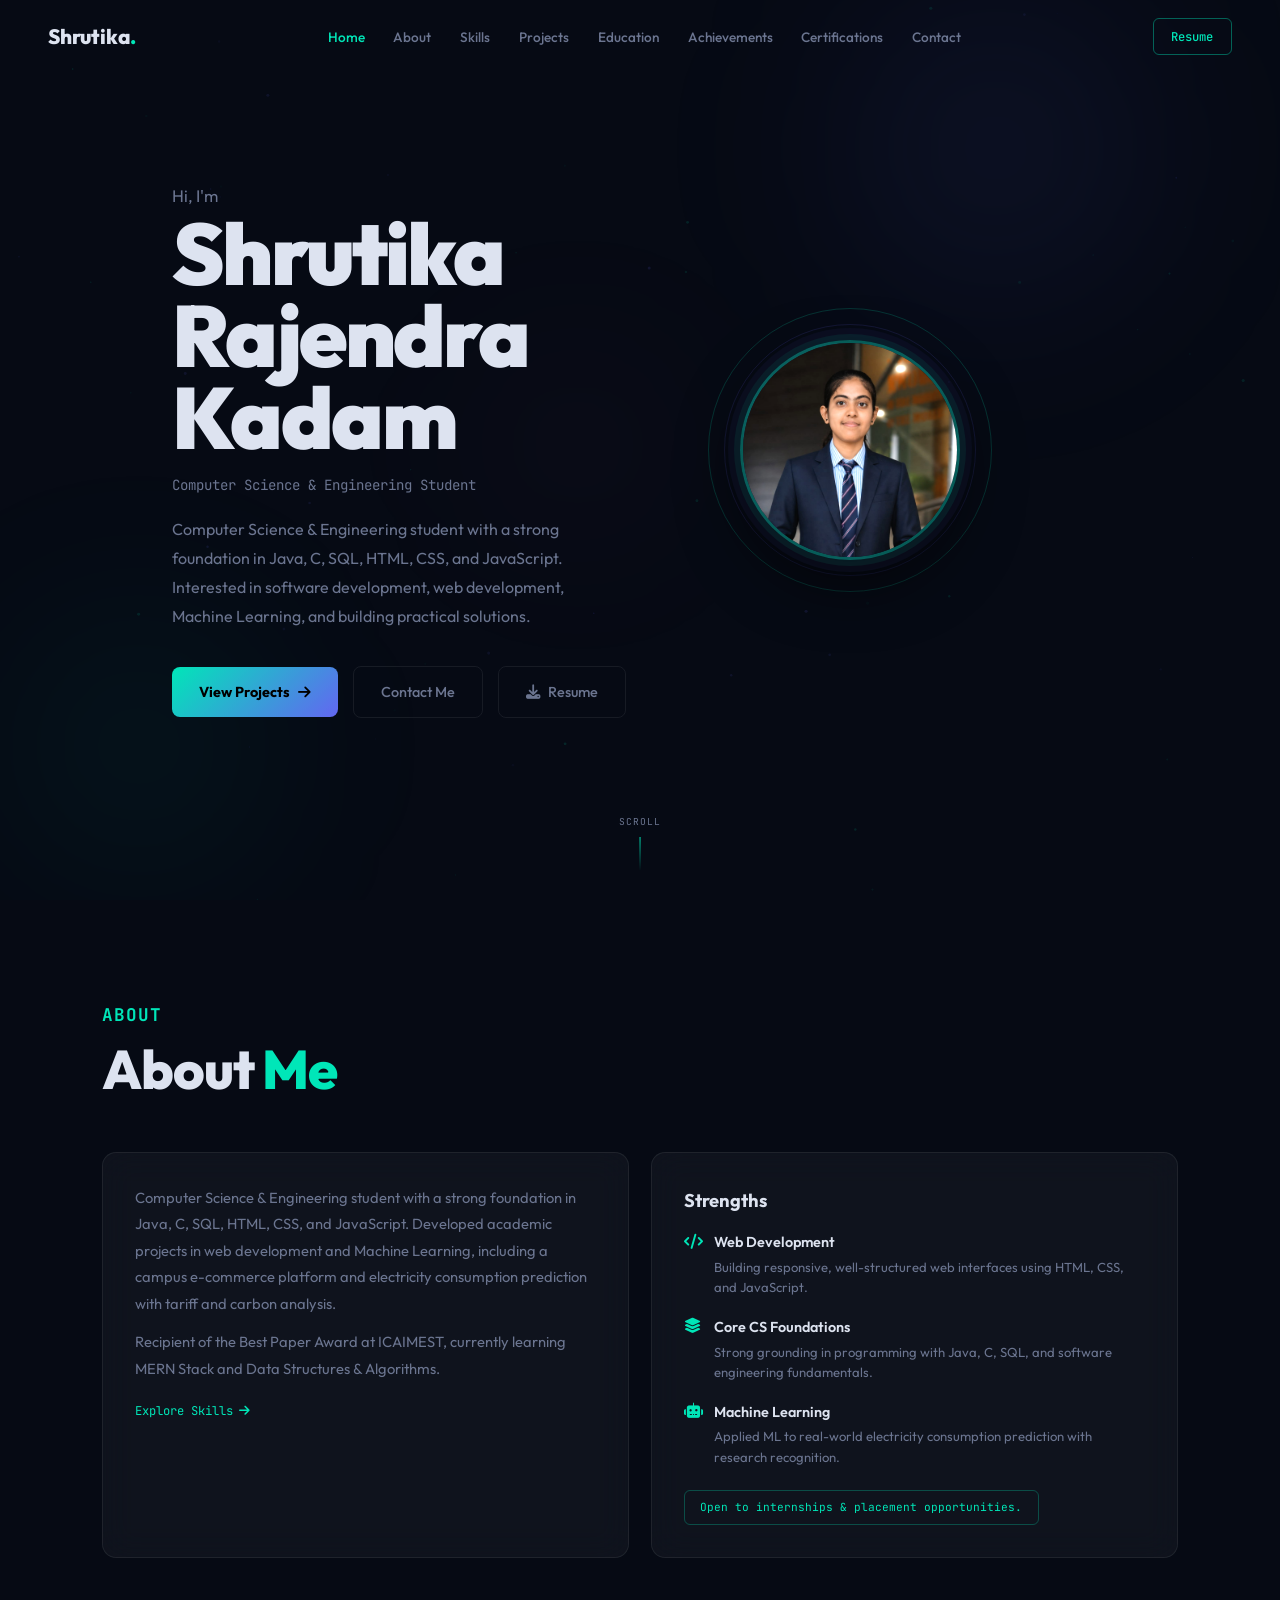
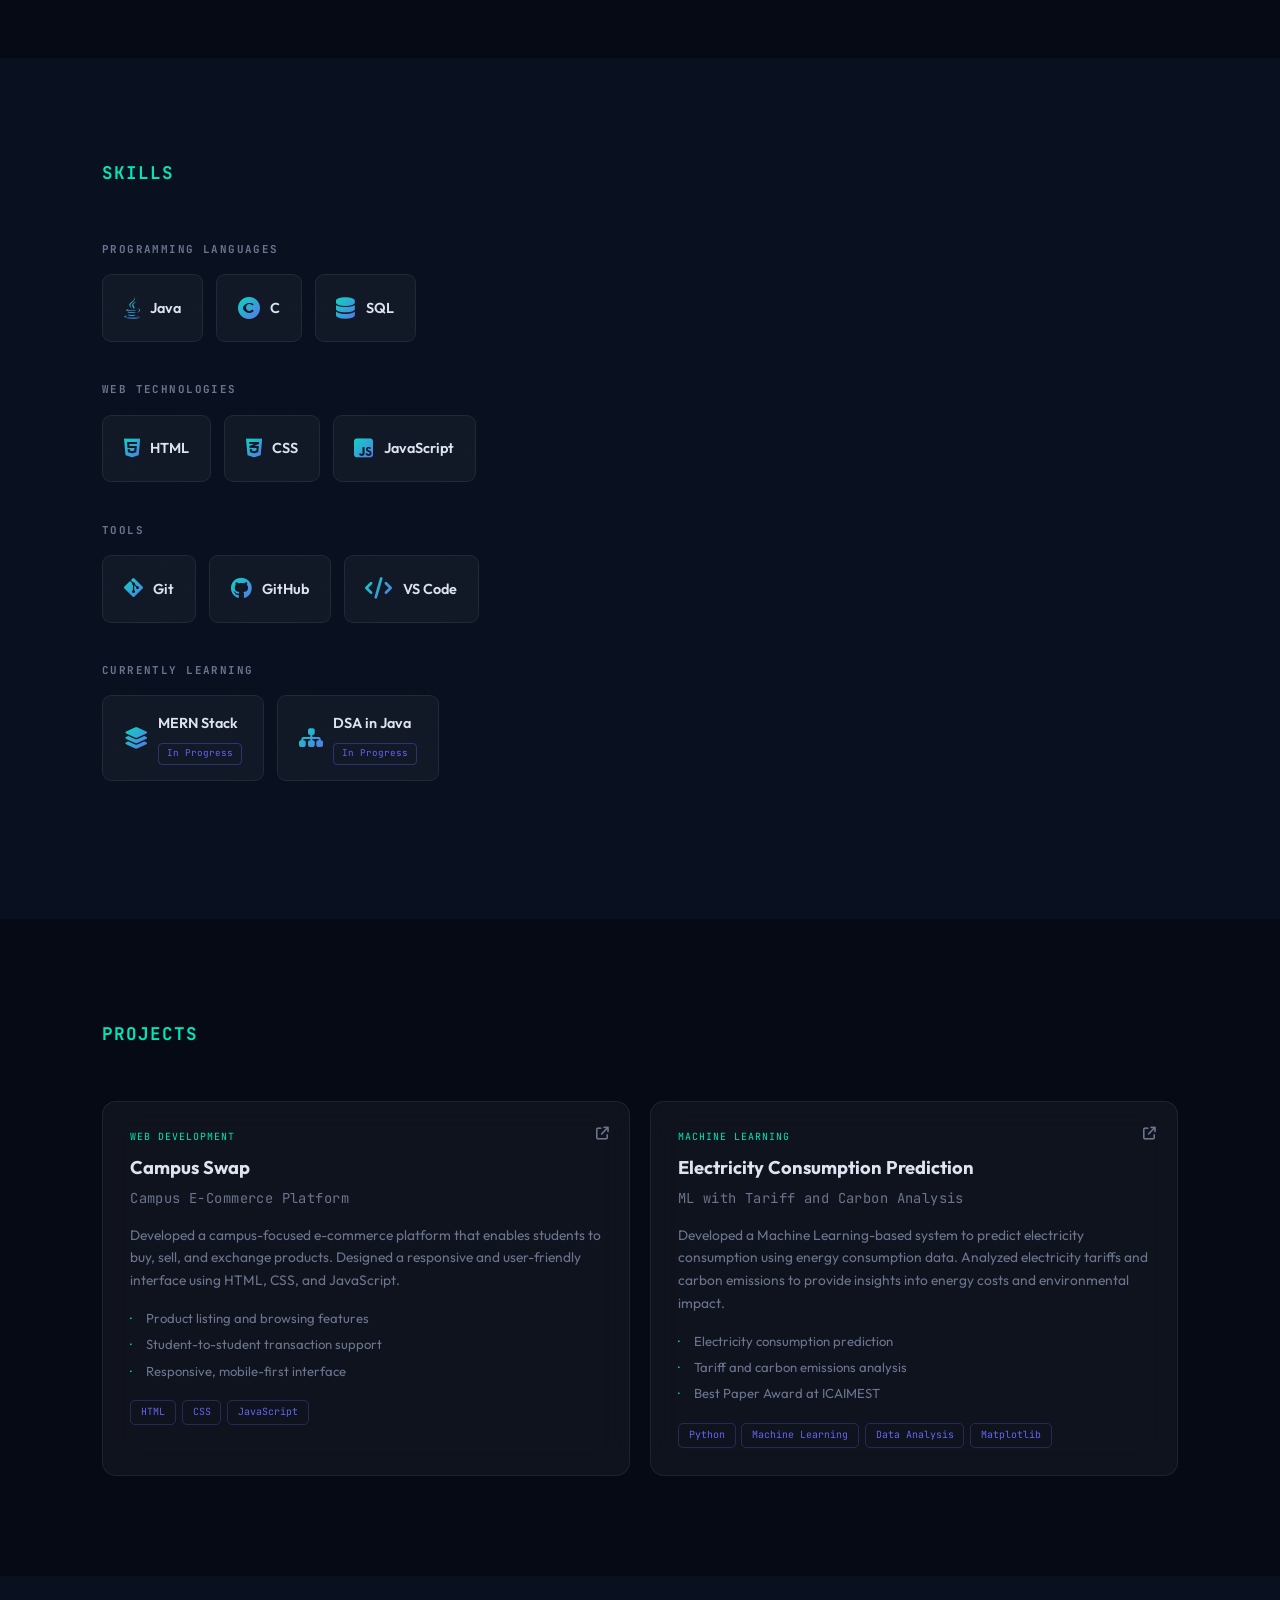
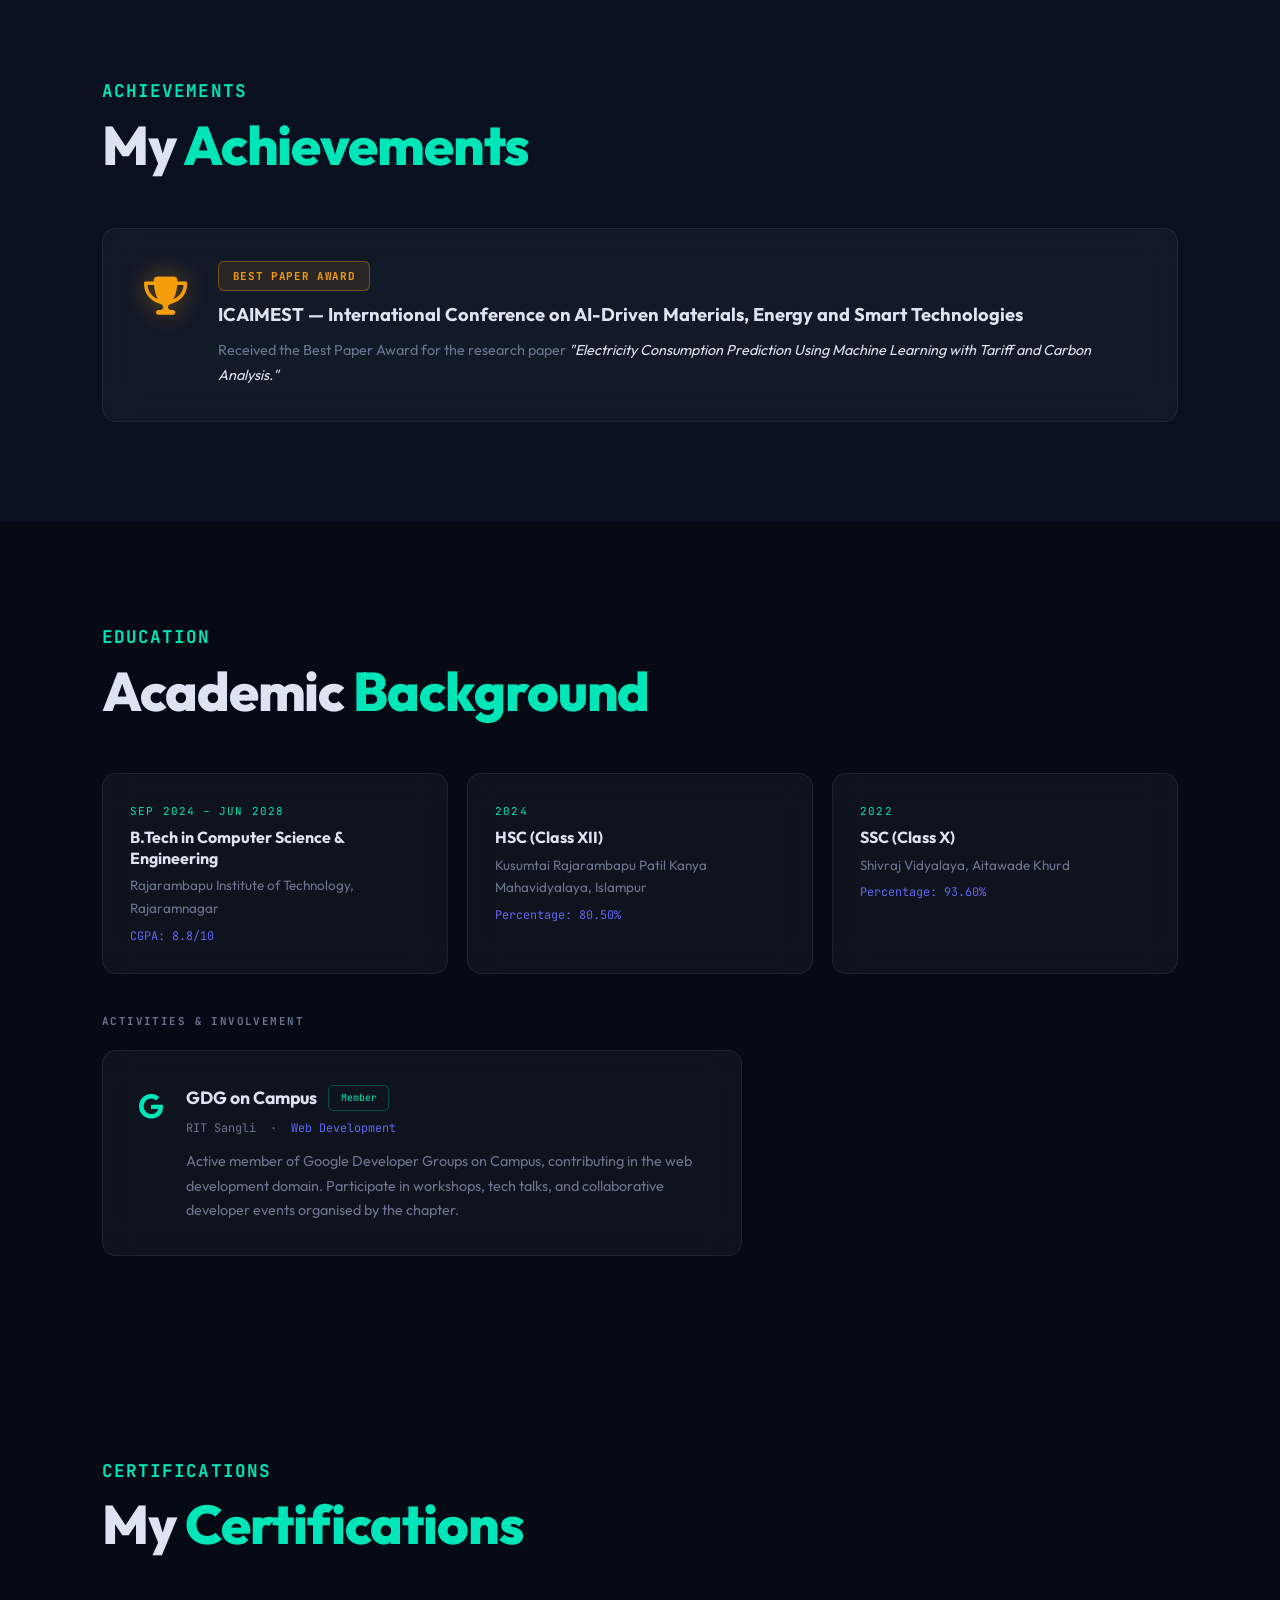
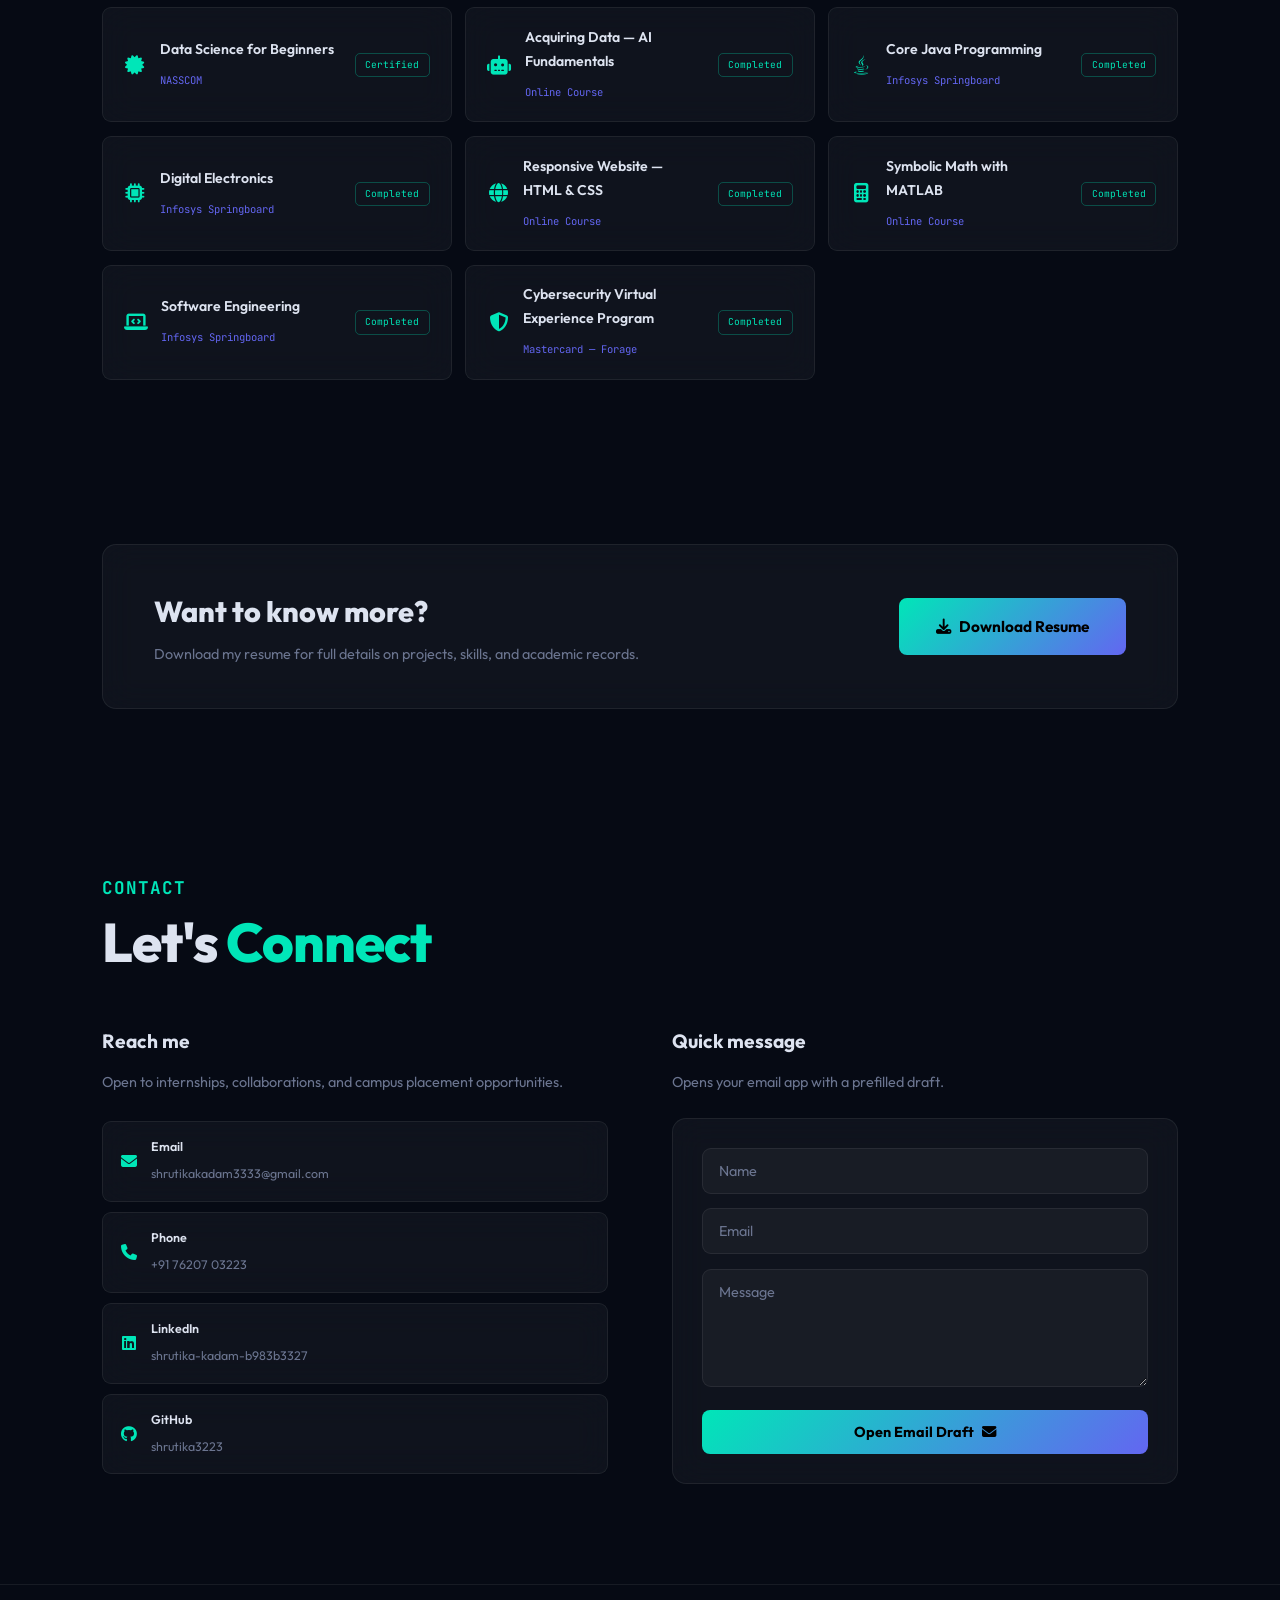
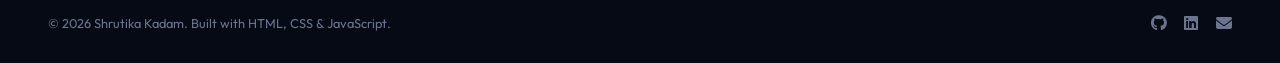
<file: index.html>
<!DOCTYPE html>
<html lang="en">
<head>
  <meta charset="UTF-8" />
  <meta name="viewport" content="width=device-width, initial-scale=1.0"/>
  <title>Shrutika Kadam | Computer Science &amp; Engineering Student</title>
  <meta name="description" content="Shrutika Kadam is a Computer Science &amp; Engineering student skilled in Java, C, SQL, HTML, CSS, and JavaScript, with projects in web development and Machine Learning." />
  <meta property="og:title" content="Shrutika Kadam | Computer Science &amp; Engineering Student" />
  <meta property="og:description" content="Shrutika Kadam is a Computer Science &amp; Engineering student skilled in Java, C, SQL, HTML, CSS, and JavaScript, with projects in web development and Machine Learning." />
  <meta property="og:type" content="website" />
  <link rel="stylesheet" href="css/style.css" />
  <link rel="preconnect" href="https://fonts.googleapis.com">
  <link href="https://fonts.googleapis.com/css2?family=Outfit:wght@300;400;500;600;700;800;900&family=JetBrains+Mono:wght@400;500;700&display=swap" rel="stylesheet">
  <link rel="stylesheet" href="https://cdnjs.cloudflare.com/ajax/libs/font-awesome/6.5.0/css/all.min.css"/>
</head>
<body>

  <canvas id="particles"></canvas>

  <!-- Navbar -->
  <nav class="navbar" id="navbar">
    <div class="nav-logo">Shrutika<span class="dot">.</span></div>
    <ul class="nav-links">
      <li><a href="#home">Home</a></li>
      <li><a href="#about">About</a></li>
      <li><a href="#skills">Skills</a></li>
      <li><a href="#projects">Projects</a></li>
      <li><a href="#education">Education</a></li>
      <li><a href="#achievements">Achievements</a></li>
      <li><a href="#certifications">Certifications</a></li>
      <li><a href="#contact">Contact</a></li>
    </ul>
    <a href="assets/my_resume.pdf" download class="nav-cta">Resume</a>
    <button class="hamburger" id="hamburger" aria-label="Open menu"><i class="fas fa-bars"></i></button>
  </nav>

  <div class="mobile-menu" id="mobileMenu">
    <button class="mobile-close" onclick="closeMobile()" aria-label="Close menu"><i class="fas fa-times"></i></button>
    <ul>
      <li><a href="#home" onclick="closeMobile()">Home</a></li>
      <li><a href="#about" onclick="closeMobile()">About</a></li>
      <li><a href="#skills" onclick="closeMobile()">Skills</a></li>
      <li><a href="#projects" onclick="closeMobile()">Projects</a></li>
      <li><a href="#education" onclick="closeMobile()">Education</a></li>
      <li><a href="#achievements" onclick="closeMobile()">Achievements</a></li>
      <li><a href="#certifications" onclick="closeMobile()">Certifications</a></li>
      <li><a href="#contact" onclick="closeMobile()">Contact</a></li>
    </ul>
  </div>

  <!-- ===== HERO ===== -->
  <section class="hero-section" id="home">
    <div class="hero-orb orb1"></div>
    <div class="hero-orb orb2"></div>
    <div class="hero-orb orb3"></div>
    <div class="hero">

    <div class="hero-content">
      <p class="hero-hi">Hi, I'm</p>
      <h1 class="hero-name">Shrutika Rajendra<br>Kadam</h1>
      <p class="hero-subtitle">Computer Science &amp; Engineering Student</p>
      <p class="hero-desc">Computer Science &amp; Engineering student with a strong foundation in Java, C, SQL, HTML, CSS, and JavaScript. Interested in software development, web development, Machine Learning, and building practical solutions.</p>
      <div class="hero-actions">
        <a href="#projects" class="btn-primary">View Projects <i class="fas fa-arrow-right"></i></a>
        <a href="#contact" class="btn-ghost">Contact Me</a>
        <a href="assets/my_resume.pdf" download class="btn-ghost"><i class="fas fa-download"></i> Resume</a>
      </div>
    </div>

    <div class="hero-visual">
      <div class="profile-photo-wrap">
        <div class="photo-bg-ring ring-outer"></div>
        <div class="photo-bg-ring ring-inner"></div>
        <div class="photo-container">
          <img src="assets/profile.png" alt="Shrutika Kadam — Computer Science and Engineering Student" class="profile-photo" />
        </div>
      </div>
    </div>

    </div>
    <a href="#about" class="scroll-indicator" aria-label="Scroll to About section">
      <span>Scroll</span>
      <div class="scroll-line"></div>
    </a>
  </section>

  <!-- ===== ABOUT ===== -->
  <section class="about section" id="about">
    <div class="container">
      <div class="section-header">
        <span class="section-tag">About</span>
        <h2>About <span class="accent">Me</span></h2>
      </div>
      <div class="about-grid">
        <div class="about-card glass reveal">
          <p>Computer Science &amp; Engineering student with a strong foundation in Java, C, SQL, HTML, CSS, and JavaScript. Developed academic projects in web development and Machine Learning, including a campus e-commerce platform and electricity consumption prediction with tariff and carbon analysis.</p>
          <p>Recipient of the Best Paper Award at ICAIMEST, currently learning MERN Stack and Data Structures &amp; Algorithms.</p>
          <a href="#skills" class="inline-link">Explore Skills <i class="fas fa-arrow-right"></i></a>
        </div>
        <div class="about-card glass reveal">
          <h3>Strengths</h3>
          <div class="strengths-list">
            <div class="strength-item">
              <i class="fas fa-code"></i>
              <div>
                <strong>Web Development</strong>
                <p>Building responsive, well-structured web interfaces using HTML, CSS, and JavaScript.</p>
              </div>
            </div>
            <div class="strength-item">
              <i class="fas fa-layer-group"></i>
              <div>
                <strong>Core CS Foundations</strong>
                <p>Strong grounding in programming with Java, C, SQL, and software engineering fundamentals.</p>
              </div>
            </div>
            <div class="strength-item">
              <i class="fas fa-robot"></i>
              <div>
                <strong>Machine Learning</strong>
                <p>Applied ML to real-world electricity consumption prediction with research recognition.</p>
              </div>
            </div>
          </div>
          <div class="open-badge">Open to internships &amp; placement opportunities.</div>
        </div>
      </div>
    </div>
  </section>

  <!-- ===== SKILLS ===== -->
  <section class="skills section" id="skills">
    <div class="container">
      <div class="section-header">
        <span class="section-tag">Skills</span>
        <h2>My <span class="accent">Skills</span></h2>
      </div>

      <div class="skills-category reveal">
        <h4 class="skills-cat-label">Programming Languages</h4>
        <div class="skills-grid">
          <div class="skill-card glass"><div class="skill-icon"><i class="fab fa-java"></i></div><h5>Java</h5></div>
          <div class="skill-card glass"><div class="skill-icon"><i class="fas fa-copyright"></i></div><h5>C</h5></div>
          <div class="skill-card glass"><div class="skill-icon"><i class="fas fa-database"></i></div><h5>SQL</h5></div>
        </div>
      </div>

      <div class="skills-category reveal">
        <h4 class="skills-cat-label">Web Technologies</h4>
        <div class="skills-grid">
          <div class="skill-card glass"><div class="skill-icon"><i class="fab fa-html5"></i></div><h5>HTML</h5></div>
          <div class="skill-card glass"><div class="skill-icon"><i class="fab fa-css3-alt"></i></div><h5>CSS</h5></div>
          <div class="skill-card glass"><div class="skill-icon"><i class="fab fa-js-square"></i></div><h5>JavaScript</h5></div>
        </div>
      </div>

      <div class="skills-category reveal">
        <h4 class="skills-cat-label">Tools</h4>
        <div class="skills-grid">
          <div class="skill-card glass"><div class="skill-icon"><i class="fab fa-git-alt"></i></div><h5>Git</h5></div>
          <div class="skill-card glass"><div class="skill-icon"><i class="fab fa-github"></i></div><h5>GitHub</h5></div>
          <div class="skill-card glass"><div class="skill-icon"><i class="fas fa-code"></i></div><h5>VS Code</h5></div>
        </div>
      </div>

      <div class="skills-category reveal">
        <h4 class="skills-cat-label">Currently Learning</h4>
        <div class="skills-grid">
          <div class="skill-card glass skill-learning">
            <div class="skill-icon"><i class="fas fa-layer-group"></i></div>
            <div>
              <h5>MERN Stack</h5>
              <span class="learning-badge">In Progress</span>
            </div>
          </div>
          <div class="skill-card glass skill-learning">
            <div class="skill-icon"><i class="fas fa-sitemap"></i></div>
            <div>
              <h5>DSA in Java</h5>
              <span class="learning-badge">In Progress</span>
            </div>
          </div>
        </div>
      </div>

    </div>
  </section>

  <!-- ===== PROJECTS ===== -->
  <section class="projects section" id="projects">
    <div class="container">
      <div class="section-header">
        <span class="section-tag">Projects</span>
        <h2>My <span class="accent">Projects</span></h2>
      </div>
      <div class="projects-grid projects-grid-2">

        <div class="project-card glass reveal" onclick="openModal('modal4')">
          <div class="project-tag-label">Web Development</div>
          <h3>Campus Swap</h3>
          <p class="proj-subtitle">Campus E-Commerce Platform</p>
          <p>Developed a campus-focused e-commerce platform that enables students to buy, sell, and exchange products. Designed a responsive and user-friendly interface using HTML, CSS, and JavaScript.</p>
          <ul class="proj-features">
            <li>Product listing and browsing features</li>
            <li>Student-to-student transaction support</li>
            <li>Responsive, mobile-first interface</li>
          </ul>
          <div class="tech-row"><span>HTML</span><span>CSS</span><span>JavaScript</span></div>
          <div class="project-arrow"><i class="fas fa-arrow-up-right-from-square"></i></div>
        </div>

        <div class="project-card glass reveal" onclick="openModal('modal5')">
          <div class="project-tag-label">Machine Learning</div>
          <h3>Electricity Consumption Prediction</h3>
          <p class="proj-subtitle">ML with Tariff and Carbon Analysis</p>
          <p>Developed a Machine Learning-based system to predict electricity consumption using energy consumption data. Analyzed electricity tariffs and carbon emissions to provide insights into energy costs and environmental impact.</p>
          <ul class="proj-features">
            <li>Electricity consumption prediction</li>
            <li>Tariff and carbon emissions analysis</li>
            <li>Best Paper Award at ICAIMEST</li>
          </ul>
          <div class="tech-row"><span>Python</span><span>Machine Learning</span><span>Data Analysis</span><span>Matplotlib</span></div>
          <div class="project-arrow"><i class="fas fa-arrow-up-right-from-square"></i></div>
        </div>

      </div>
    </div>
  </section>

  <!-- ===== ACHIEVEMENTS ===== -->
  <section class="achievements section" id="achievements">
    <div class="container">
      <div class="section-header">
        <span class="section-tag">Achievements</span>
        <h2>My <span class="accent">Achievements</span></h2>
      </div>
      <div class="achievements-grid reveal">
        <div class="achievement-card glass">
          <div class="ach-icon-wrap">
            <i class="fas fa-trophy"></i>
          </div>
          <div class="ach-body">
            <div class="ach-badge">Best Paper Award</div>
            <h3>ICAIMEST — International Conference on AI-Driven Materials, Energy and Smart Technologies</h3>
            <p>Received the Best Paper Award for the research paper <em>"Electricity Consumption Prediction Using Machine Learning with Tariff and Carbon Analysis."</em></p>
          </div>
        </div>
      </div>
    </div>
  </section>

  <!-- ===== EDUCATION ===== -->
  <section class="education section" id="education">
    <div class="container">
      <div class="section-header">
        <span class="section-tag">Education</span>
        <h2>Academic <span class="accent">Background</span></h2>
      </div>
      <div class="edu-grid">
        <div class="edu-card glass reveal">
          <div class="edu-year">Sep 2024 – Jun 2028</div>
          <h3>B.Tech in Computer Science &amp; Engineering</h3>
          <p class="edu-org">Rajarambapu Institute of Technology, Rajaramnagar</p>
          <p class="edu-detail">CGPA: 8.8/10</p>
        </div>
        <div class="edu-card glass reveal">
          <div class="edu-year">2024</div>
          <h3>HSC (Class XII)</h3>
          <p class="edu-org">Kusumtai Rajarambapu Patil Kanya Mahavidyalaya, Islampur</p>
          <p class="edu-detail">Percentage: 80.50%</p>
        </div>
        <div class="edu-card glass reveal">
          <div class="edu-year">2022</div>
          <h3>SSC (Class X)</h3>
          <p class="edu-org">Shivraj Vidyalaya, Aitawade Khurd</p>
          <p class="edu-detail">Percentage: 93.60%</p>
        </div>
      </div>

      <!-- Activities & Involvement -->
      <div class="activities-block reveal">
        <h4 class="skills-cat-label" style="margin-bottom:1.2rem;">Activities &amp; Involvement</h4>
        <div class="act-card glass">
          <div class="act-icon"><i class="fab fa-google"></i></div>
          <div class="act-body">
            <div class="act-top">
              <h3>GDG on Campus</h3>
              <span class="exp-badge">Member</span>
            </div>
            <p class="exp-org">RIT Sangli &nbsp;·&nbsp; <span class="exp-domain">Web Development</span></p>
            <p class="exp-desc">Active member of Google Developer Groups on Campus, contributing in the web development domain. Participate in workshops, tech talks, and collaborative developer events organised by the chapter.</p>
          </div>
        </div>
      </div>
    </div>
  </section>

  <!-- ===== CERTIFICATIONS ===== -->
  <section class="certs section" id="certifications">
    <div class="container">
      <div class="section-header">
        <span class="section-tag">Certifications</span>
        <h2>My <span class="accent">Certifications</span></h2>
      </div>
      <div class="certs-grid">
        <div class="cert-card glass reveal"><div class="cert-icon"><i class="fas fa-certificate"></i></div><div class="cert-info"><h4>Data Science for Beginners</h4><span class="cert-issuer">NASSCOM</span></div><div class="cert-badge">Certified</div></div>
        <div class="cert-card glass reveal"><div class="cert-icon"><i class="fas fa-robot"></i></div><div class="cert-info"><h4>Acquiring Data — AI Fundamentals</h4><span class="cert-issuer">Online Course</span></div><div class="cert-badge">Completed</div></div>
        <div class="cert-card glass reveal"><div class="cert-icon"><i class="fab fa-java"></i></div><div class="cert-info"><h4>Core Java Programming</h4><span class="cert-issuer">Infosys Springboard</span></div><div class="cert-badge">Completed</div></div>
        <div class="cert-card glass reveal"><div class="cert-icon"><i class="fas fa-microchip"></i></div><div class="cert-info"><h4>Digital Electronics</h4><span class="cert-issuer">Infosys Springboard</span></div><div class="cert-badge">Completed</div></div>
        <div class="cert-card glass reveal"><div class="cert-icon"><i class="fas fa-globe"></i></div><div class="cert-info"><h4>Responsive Website — HTML &amp; CSS</h4><span class="cert-issuer">Online Course</span></div><div class="cert-badge">Completed</div></div>
        <div class="cert-card glass reveal"><div class="cert-icon"><i class="fas fa-calculator"></i></div><div class="cert-info"><h4>Symbolic Math with MATLAB</h4><span class="cert-issuer">Online Course</span></div><div class="cert-badge">Completed</div></div>
        <div class="cert-card glass reveal"><div class="cert-icon"><i class="fas fa-laptop-code"></i></div><div class="cert-info"><h4>Software Engineering</h4><span class="cert-issuer">Infosys Springboard</span></div><div class="cert-badge">Completed</div></div>
        <div class="cert-card glass reveal"><div class="cert-icon"><i class="fas fa-shield-halved"></i></div><div class="cert-info"><h4>Cybersecurity Virtual Experience Program</h4><span class="cert-issuer">Mastercard — Forage</span></div><div class="cert-badge">Completed</div></div>
      </div>
    </div>
  </section>

  <!-- ===== RESUME ===== -->
  <section class="resume-section section">
    <div class="container">
      <div class="resume-card glass">
        <div class="resume-text">
          <h2>Want to know more?</h2>
          <p>Download my resume for full details on projects, skills, and academic records.</p>
        </div>
        <a href="assets/my_resume.pdf" download class="btn-primary btn-lg"><i class="fas fa-download"></i> Download Resume</a>
      </div>
    </div>
  </section>

  <!-- ===== CONTACT ===== -->
  <section class="contact section" id="contact">
    <div class="container">
      <div class="section-header">
        <span class="section-tag">Contact</span>
        <h2>Let's <span class="accent">Connect</span></h2>
      </div>
      <div class="contact-grid">
        <div class="contact-info reveal">
          <h3>Reach me</h3>
          <p class="contact-intro">Open to internships, collaborations, and campus placement opportunities.</p>
          <div class="contact-links">
            <a href="mailto:shrutikakadam3333@gmail.com" class="contact-link glass" aria-label="Send email to Shrutika Kadam">
              <i class="fas fa-envelope"></i>
              <div><strong>Email</strong><span>shrutikakadam3333@gmail.com</span></div>
            </a>
            <a href="tel:+917620703223" class="contact-link glass" aria-label="Call Shrutika Kadam">
              <i class="fas fa-phone"></i>
              <div><strong>Phone</strong><span>+91 76207 03223</span></div>
            </a>
            <a href="https://www.linkedin.com/in/shrutika-kadam-b983b3327/" target="_blank" rel="noopener noreferrer" class="contact-link glass" aria-label="Shrutika Kadam on LinkedIn">
              <i class="fab fa-linkedin"></i>
              <div><strong>LinkedIn</strong><span>shrutika-kadam-b983b3327</span></div>
            </a>
            <a href="https://github.com/shrutika3223" target="_blank" rel="noopener noreferrer" class="contact-link glass" aria-label="Shrutika Kadam on GitHub">
              <i class="fab fa-github"></i>
              <div><strong>GitHub</strong><span>shrutika3223</span></div>
            </a>
          </div>
        </div>
        <div class="reveal">
          <h3>Quick message</h3>
          <p class="contact-intro" style="margin-bottom:1.4rem;">Opens your email app with a prefilled draft.</p>
          <form class="contact-form glass" onsubmit="handleSubmit(event)">
            <div class="form-group"><input type="text" id="cName" placeholder="Name" required /></div>
            <div class="form-group"><input type="email" id="cEmail" placeholder="Email" required /></div>
            <div class="form-group"><textarea id="cMsg" placeholder="Message" rows="5" required></textarea></div>
            <button type="submit" class="btn-primary w-full">Open Email Draft <i class="fas fa-envelope"></i></button>
          </form>
        </div>
      </div>
    </div>
  </section>

  <!-- ===== FOOTER ===== -->
  <footer class="footer">
    <div class="footer-inner">
      <p>© <span id="footerYear"></span> Shrutika Kadam. Built with HTML, CSS &amp; JavaScript.</p>
      <div class="footer-socials">
        <a href="https://github.com/shrutika3223" target="_blank" rel="noopener noreferrer" aria-label="GitHub"><i class="fab fa-github"></i></a>
        <a href="https://www.linkedin.com/in/shrutika-kadam-b983b3327/" target="_blank" rel="noopener noreferrer" aria-label="LinkedIn"><i class="fab fa-linkedin"></i></a>
        <a href="mailto:shrutikakadam3333@gmail.com" aria-label="Email"><i class="fas fa-envelope"></i></a>
      </div>
    </div>
  </footer>

  <!-- ===== MODALS ===== -->
  <div class="modal-overlay" id="modal4" onclick="closeModal('modal4')">
    <div class="modal glass" onclick="event.stopPropagation()">
      <button class="modal-close" onclick="closeModal('modal4')" aria-label="Close modal"><i class="fas fa-times"></i></button>
      <div class="modal-tag">Web Development</div>
      <h2>Campus Swap</h2>
      <p>Campus E-Commerce Platform — a student marketplace that enables students to buy, sell, and exchange products within campus. Designed with a responsive and user-friendly interface to support convenient student-to-student transactions.</p>
      <div class="modal-features">
        <div><i class="fas fa-check"></i> Product listing and browsing features</div>
        <div><i class="fas fa-check"></i> Student-to-student transactions</div>
        <div><i class="fas fa-check"></i> Responsive, mobile-first design</div>
        <div><i class="fas fa-check"></i> Clean and intuitive UI</div>
      </div>
      <div class="tech-row"><span>HTML</span><span>CSS</span><span>JavaScript</span></div>
      <div class="modal-actions">
        <span class="modal-note"><i class="fas fa-info-circle"></i> GitHub link — add your repository URL here</span>
      </div>
    </div>
  </div>

  <div class="modal-overlay" id="modal5" onclick="closeModal('modal5')">
    <div class="modal glass" onclick="event.stopPropagation()">
      <button class="modal-close" onclick="closeModal('modal5')" aria-label="Close modal"><i class="fas fa-times"></i></button>
      <div class="modal-tag">Machine Learning</div>
      <h2>Electricity Consumption Prediction</h2>
      <p>Machine Learning-based system to predict electricity consumption using energy consumption data. Analyzed electricity tariffs and carbon emissions to provide insights into energy costs and environmental impact. Research paper presented at ICAIMEST received the <strong>Best Paper Award</strong>.</p>
      <div class="modal-features">
        <div><i class="fas fa-check"></i> Electricity consumption prediction</div>
        <div><i class="fas fa-check"></i> Tariff analysis and cost insights</div>
        <div><i class="fas fa-check"></i> Carbon emissions impact analysis</div>
        <div><i class="fas fa-check"></i> Best Paper Award — ICAIMEST</div>
      </div>
      <div class="tech-row"><span>Python</span><span>Machine Learning</span><span>Data Analysis</span><span>Matplotlib</span></div>
      <div class="modal-actions">
        <span class="modal-note"><i class="fas fa-info-circle"></i> GitHub link — add your repository URL here</span>
      </div>
    </div>
  </div>

  <script src="js/main.js"></script>
  <script>
    document.getElementById('footerYear').textContent = new Date().getFullYear();
  </script>
</body>
</html>
</file>
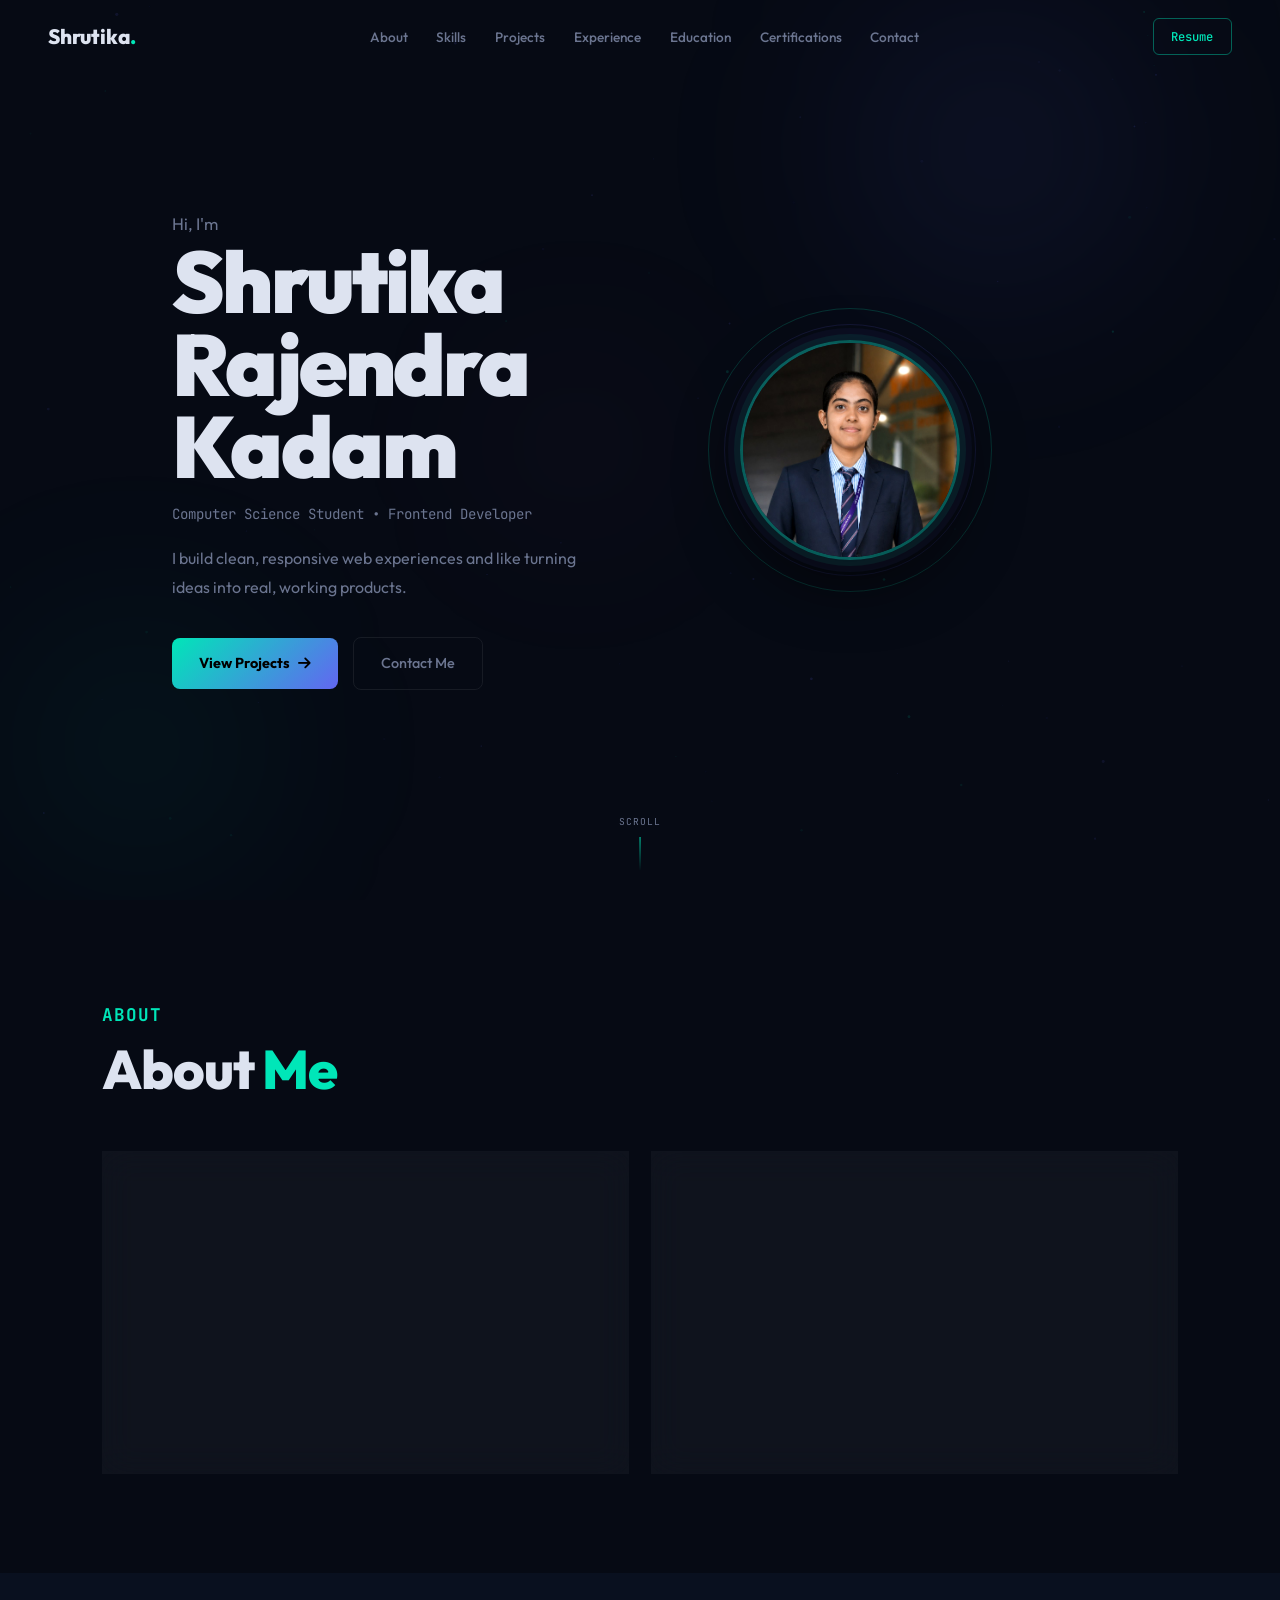
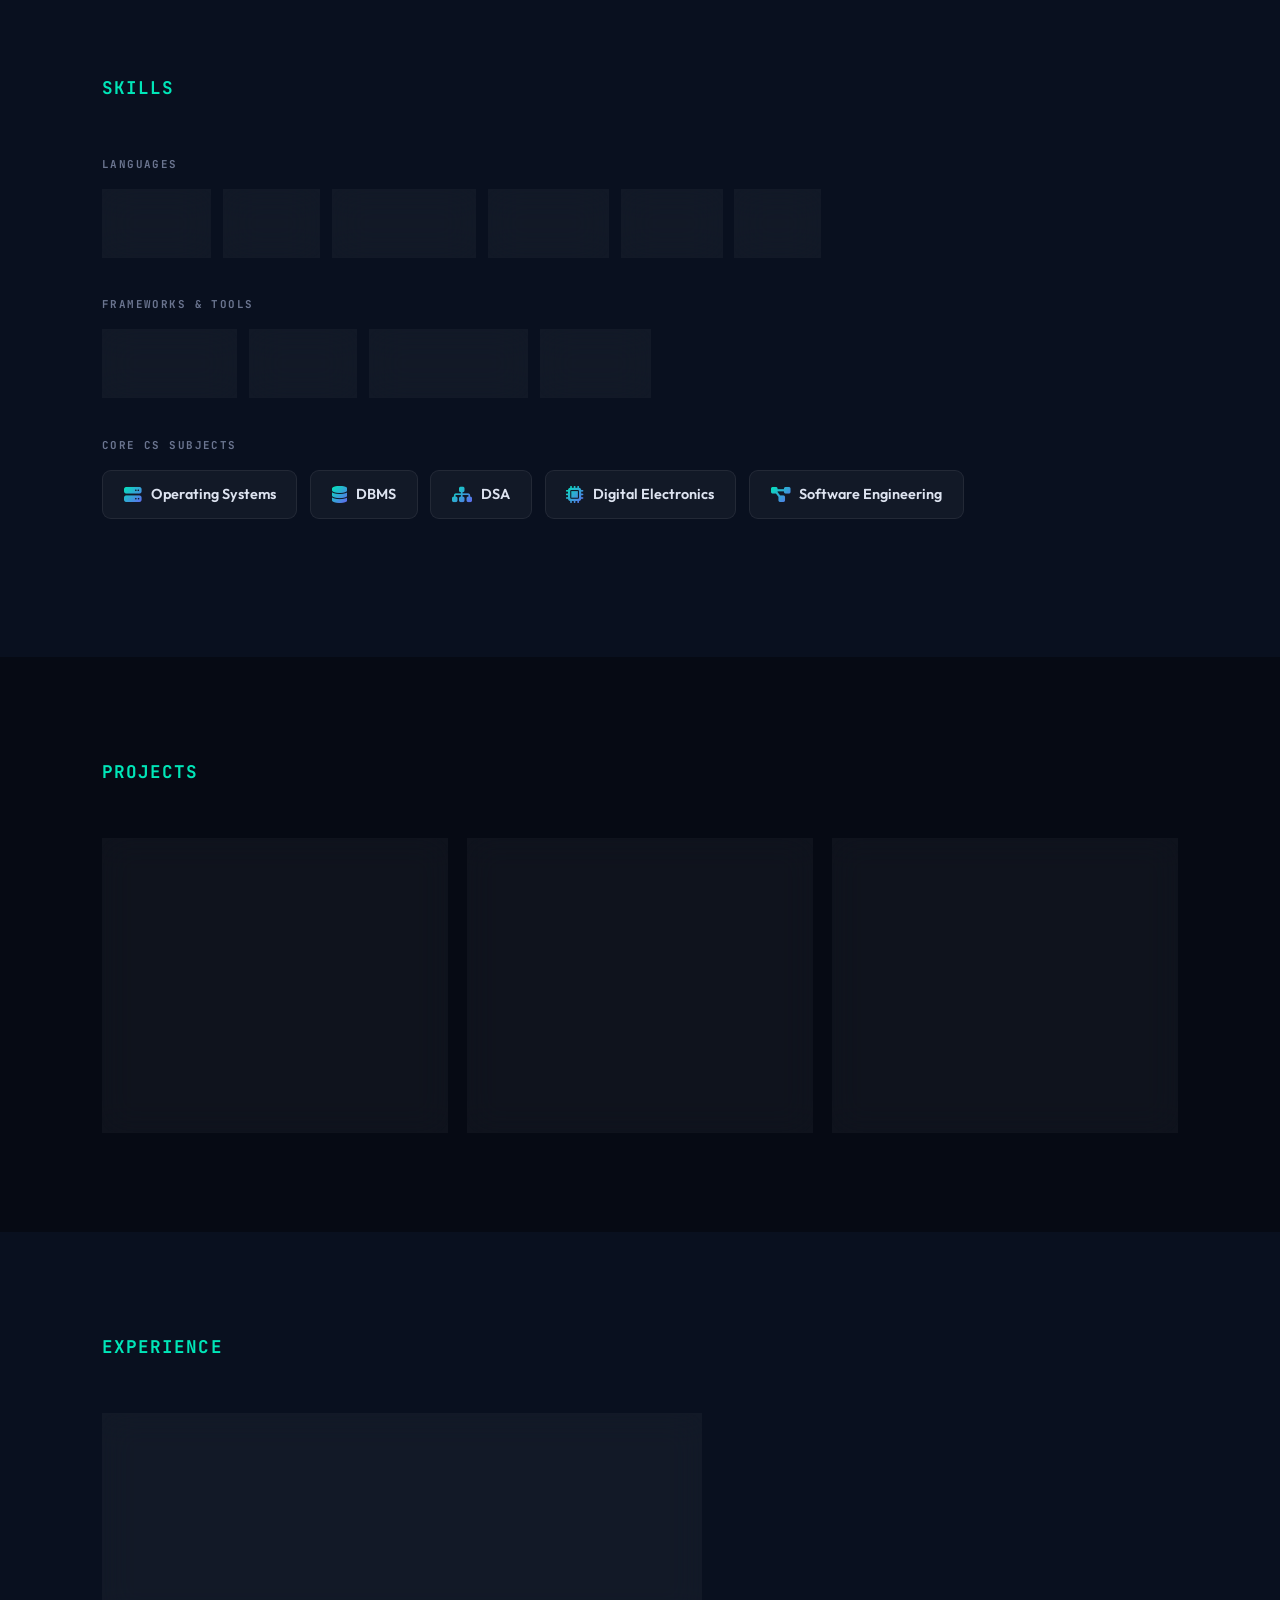
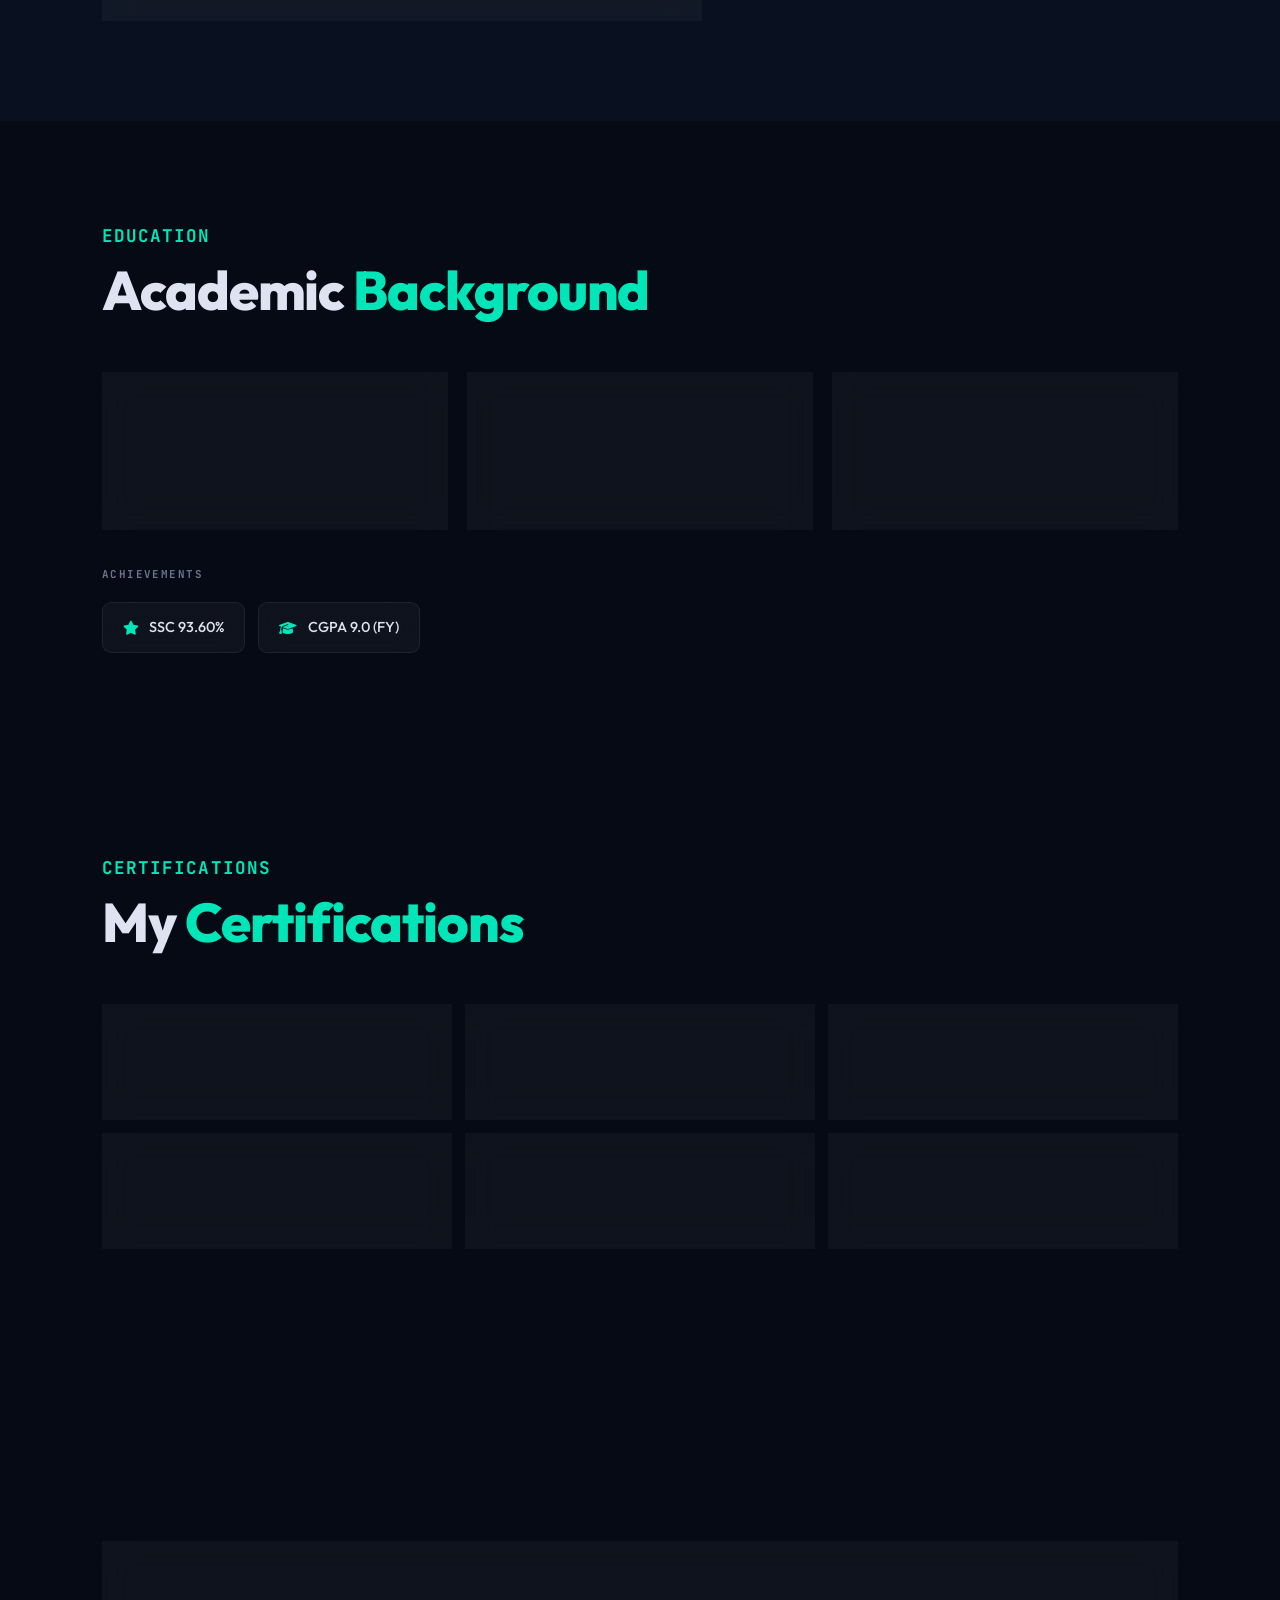
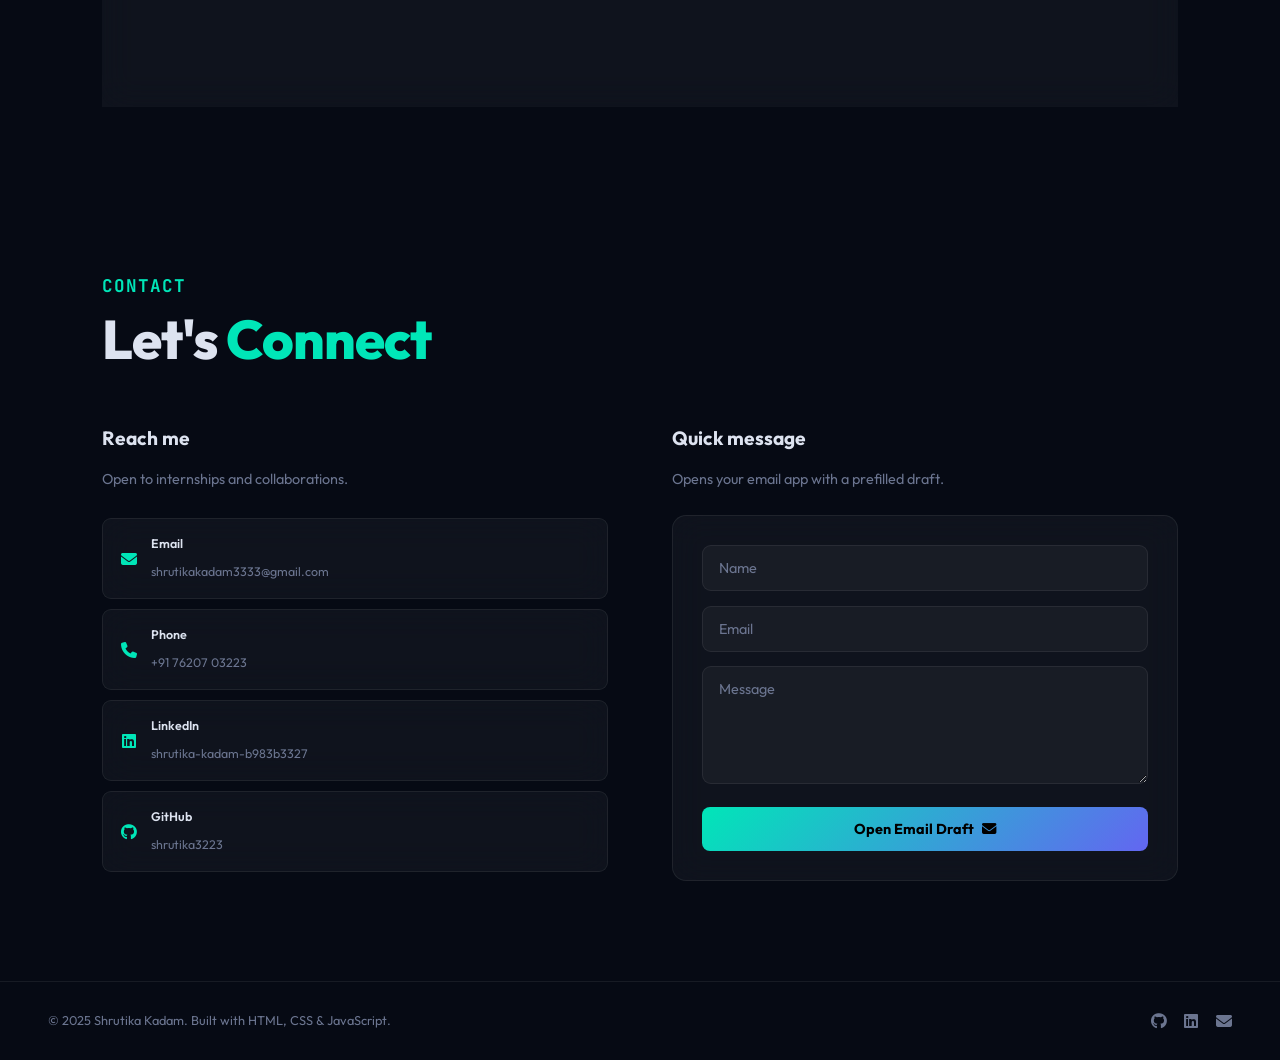
<file: portfolio/index.html>
<!DOCTYPE html>
<html lang="en">
<head>
  <meta charset="UTF-8" />
  <meta name="viewport" content="width=device-width, initial-scale=1.0"/>
  <title>Shrutika Kadam | Portfolio</title>
  <link rel="stylesheet" href="css/style.css" />
  <link rel="preconnect" href="https://fonts.googleapis.com">
  <link href="https://fonts.googleapis.com/css2?family=Outfit:wght@300;400;500;600;700;800;900&family=JetBrains+Mono:wght@400;500;700&display=swap" rel="stylesheet">
  <link rel="stylesheet" href="https://cdnjs.cloudflare.com/ajax/libs/font-awesome/6.5.0/css/all.min.css"/>
</head>
<body>

  <canvas id="particles"></canvas>

  <!-- Navbar -->
  <nav class="navbar" id="navbar">
    <div class="nav-logo">Shrutika<span class="dot">.</span></div>
    <ul class="nav-links">
      <li><a href="#about">About</a></li>
      <li><a href="#skills">Skills</a></li>
      <li><a href="#projects">Projects</a></li>
      <li><a href="#experience">Experience</a></li>
      <li><a href="#education">Education</a></li>
      <li><a href="#certifications">Certifications</a></li>
      <li><a href="#contact">Contact</a></li>
    </ul>
    <a href="assets/resume.pdf" download class="nav-cta">Resume</a>
    <button class="hamburger" id="hamburger"><i class="fas fa-bars"></i></button>
  </nav>

  <div class="mobile-menu" id="mobileMenu">
    <button class="mobile-close" onclick="closeMobile()"><i class="fas fa-times"></i></button>
    <ul>
      <li><a href="#about" onclick="closeMobile()">About</a></li>
      <li><a href="#skills" onclick="closeMobile()">Skills</a></li>
      <li><a href="#projects" onclick="closeMobile()">Projects</a></li>
      <li><a href="#experience" onclick="closeMobile()">Experience</a></li>
      <li><a href="#education" onclick="closeMobile()">Education</a></li>
      <li><a href="#certifications" onclick="closeMobile()">Certifications</a></li>
      <li><a href="#contact" onclick="closeMobile()">Contact</a></li>
    </ul>
  </div>

  <!-- ===== HERO ===== -->
  <section class="hero-section" id="home">
    <div class="hero-orb orb1"></div>
    <div class="hero-orb orb2"></div>
    <div class="hero-orb orb3"></div>
    <div class="hero">

    <div class="hero-content">
      <p class="hero-hi">Hi, I'm</p>
      <h1 class="hero-name">Shrutika Rajendra<br>Kadam</h1>
      <p class="hero-subtitle">Computer Science Student &bull; Frontend Developer</p>
      <p class="hero-desc">I build clean, responsive web experiences and like turning ideas into real, working products.</p>
      <div class="hero-actions">
        <a href="#projects" class="btn-primary">View Projects <i class="fas fa-arrow-right"></i></a>
        <a href="#contact" class="btn-ghost">Contact Me</a>
      </div>
    </div>

    <!-- Profile photo replacing the SVG illustration -->
    <div class="hero-visual">
      <div class="profile-photo-wrap">
        <div class="photo-bg-ring ring-outer"></div>
        <div class="photo-bg-ring ring-inner"></div>
        <div class="photo-container">
          <img src="assets/profile.png" alt="Shrutika Kadam" class="profile-photo" />
        </div>
        <div class="photo-badge badge-html"><i class="fab fa-html5"></i> HTML/CSS</div>
        <div class="photo-badge badge-js"><i class="fab fa-js-square"></i> JavaScript</div>
        <div class="photo-badge badge-py"><i class="fab fa-python"></i> Python</div>
      </div>
    </div>

    </div>
    <a href="#about" class="scroll-indicator">
      <span>Scroll</span>
      <div class="scroll-line"></div>
    </a>
  </section>

  <!-- ===== ABOUT ===== -->
  <section class="about section" id="about">
    <div class="container">
      <div class="section-header">
        <span class="section-tag">About</span>
        <h2>About <span class="accent">Me</span></h2>
      </div>
      <div class="about-grid">
        <div class="about-card glass reveal">
          <p>I'm a B.Tech Computer Science student at RIT Sangli with a strong academic record and a practical, product-focused mindset. I enjoy web development, software engineering, and building solutions that are clean, reliable, and user-friendly.</p>
          <p>I'm comfortable working across the frontend stack — from structuring pages with HTML &amp; CSS to adding interactivity with JavaScript and building lightweight backends with Flask.</p>
          <a href="#skills" class="inline-link">Explore Skills <i class="fas fa-arrow-right"></i></a>
        </div>
        <div class="about-card glass reveal">
          <h3>Strengths</h3>
          <div class="strengths-list">
            <div class="strength-item">
              <i class="fas fa-code"></i>
              <div>
                <strong>Frontend Development</strong>
                <p>Building responsive, well-structured web interfaces using HTML, CSS, and JavaScript.</p>
              </div>
            </div>
            <div class="strength-item">
              <i class="fas fa-layer-group"></i>
              <div>
                <strong>Core CS Foundations</strong>
                <p>Strong grounding in DSA, DBMS, OS, and software engineering principles.</p>
              </div>
            </div>
          </div>
          <div class="open-badge">Open to internships &amp; placement opportunities.</div>
        </div>
      </div>
    </div>
  </section>

  <!-- ===== SKILLS ===== -->
  <section class="skills section" id="skills">
    <div class="container">
      <div class="section-header">
        <span class="section-tag">Skills</span>
      </div>

      <div class="skills-category reveal">
        <h4 class="skills-cat-label">Languages</h4>
        <div class="skills-grid">
          <div class="skill-card glass"><div class="skill-icon"><i class="fab fa-html5"></i></div><h5>HTML</h5></div>
          <div class="skill-card glass"><div class="skill-icon"><i class="fab fa-css3-alt"></i></div><h5>CSS</h5></div>
          <div class="skill-card glass"><div class="skill-icon"><i class="fab fa-js-square"></i></div><h5>JavaScript</h5></div>
          <div class="skill-card glass"><div class="skill-icon"><i class="fab fa-python"></i></div><h5>Python</h5></div>
          <div class="skill-card glass"><div class="skill-icon"><i class="fab fa-java"></i></div><h5>Java</h5></div>
          <div class="skill-card glass"><div class="skill-icon"><i class="fas fa-copyright"></i></div><h5>C</h5></div>
        </div>
      </div>

      <div class="skills-category reveal">
        <h4 class="skills-cat-label">Frameworks &amp; Tools</h4>
        <div class="skills-grid">
          <div class="skill-card glass"><div class="skill-icon"><i class="fas fa-code"></i></div><h5>VS Code</h5></div>
          <div class="skill-card glass"><div class="skill-icon"><i class="fas fa-flask"></i></div><h5>Flask</h5></div>
          <div class="skill-card glass"><div class="skill-icon"><i class="fab fa-github"></i></div><h5>Git &amp; GitHub</h5></div>
          <div class="skill-card glass"><div class="skill-icon"><i class="fab fa-figma"></i></div><h5>Figma</h5></div>
        </div>
      </div>

      <div class="skills-category reveal">
        <h4 class="skills-cat-label">Core CS Subjects</h4>
        <div class="subject-chips-row">
          <span><i class="fas fa-server"></i>Operating Systems</span>
          <span><i class="fas fa-database"></i>DBMS</span>
          <span><i class="fas fa-sitemap"></i>DSA</span>
          <span><i class="fas fa-microchip"></i>Digital Electronics</span>
          <span><i class="fas fa-diagram-project"></i>Software Engineering</span>
        </div>
      </div>
    </div>
  </section>

  <!-- ===== PROJECTS ===== -->
  <section class="projects section" id="projects">
    <div class="container">
      <div class="section-header">
        <span class="section-tag">Projects</span>
      </div>
      <div class="projects-grid">

        <div class="project-card glass reveal" onclick="openModal('modal4')">
          <div class="project-tag-label">Web</div>
          <h3>CampusSwap</h3>
          <p>A student marketplace to buy/sell products with a smooth, mobile-first interface.</p>
          <ul class="proj-features">
            <li>Auth + listings flow</li>
            <li>Clean UI &amp; UX</li>
            <li>Realtime-ready structure</li>
          </ul>
          <div class="tech-row"><span>HTML</span><span>CSS</span><span>JavaScript</span><span>Firebase</span></div>
          <div class="project-arrow"><i class="fas fa-arrow-up-right-from-square"></i></div>
        </div>

        <div class="project-card glass reveal" onclick="openModal('modal1')">
          <div class="project-tag-label">Maps</div>
          <h3>EcoTrap</h3>
          <p>Map-based pollution tracking concept using interactive layers and location markers.</p>
          <ul class="proj-features">
            <li>Map UX</li>
            <li>Layer controls</li>
            <li>Data visualisation</li>
          </ul>
          <div class="tech-row"><span>JavaScript</span><span>Leaflet.js</span><span>APIs</span></div>
          <div class="project-arrow"><i class="fas fa-arrow-up-right-from-square"></i></div>
        </div>

        <div class="project-card glass reveal" onclick="openModal('modal5')">
          <div class="project-tag-label">ML</div>
          <h3>Electricity Prediction</h3>
          <p>ML project to predict electricity usage and analyse CO₂ impact with a clear report flow.</p>
          <ul class="proj-features">
            <li>Predictive modelling</li>
            <li>CO₂ analysis</li>
            <li>Insights-focused output</li>
          </ul>
          <div class="tech-row"><span>Python</span><span>ML</span><span>Data Analysis</span></div>
          <div class="project-arrow"><i class="fas fa-arrow-up-right-from-square"></i></div>
        </div>

      </div>
    </div>
  </section>

  <!-- ===== EXPERIENCE ===== -->
  <section class="experience section" id="experience">
    <div class="container">
      <div class="section-header">
        <span class="section-tag">Experience</span>
      </div>
      <div class="exp-grid exp-single">
        <div class="exp-card glass reveal">
          <div class="exp-icon"><i class="fab fa-google"></i></div>
          <div class="exp-body">
            <div class="exp-top">
              <h3>GDG on Campus</h3>
              <span class="exp-badge">Member</span>
            </div>
            <p class="exp-org">RIT Sangli &nbsp;·&nbsp; <span class="exp-domain">Web Development</span></p>
            <p class="exp-desc">Active member of Google Developer Groups on Campus, contributing in the web development domain. Participate in workshops, tech talks, and collaborative developer events organised by the chapter.</p>
          </div>
        </div>
      </div>
    </div>
  </section>

  <!-- ===== EDUCATION ===== -->
  <section class="education section" id="education">
    <div class="container">
      <div class="section-header">
        <span class="section-tag">Education</span>
        <h2>Academic <span class="accent">Background</span></h2>
      </div>
      <div class="edu-grid">
        <div class="edu-card glass reveal">
          <div class="edu-year">2024 – Present</div>
          <h3>B.Tech Computer Science Engineering</h3>
          <p class="edu-org">Rajarambapu Institute of Technology, Sangli</p>
          <p class="edu-detail">SY BTech CSE &nbsp;·&nbsp; CGPA: 9.0 (FY)</p>
        </div>
        <div class="edu-card glass reveal">
          <div class="edu-year">2024</div>
          <h3>HSC (Class XII)</h3>
          <p class="edu-org">Maharashtra State Board</p>
          <p class="edu-detail">80.50%</p>
        </div>
        <div class="edu-card glass reveal">
          <div class="edu-year">2022</div>
          <h3>SSC (Class X)</h3>
          <p class="edu-org">Maharashtra State Board</p>
          <p class="edu-detail">93.60%</p>
        </div>
      </div>
      <div class="achievements-block reveal">
        <h4 class="skills-cat-label" style="margin-bottom:1.2rem;">Achievements</h4>
        <div class="ach-grid">
          <div class="ach-item glass"><i class="fas fa-star"></i><span>SSC 93.60%</span></div>
          <div class="ach-item glass"><i class="fas fa-graduation-cap"></i><span>CGPA 9.0 (FY)</span></div>
        </div>
      </div>
    </div>
  </section>

  <!-- ===== CERTIFICATIONS ===== -->
  <section class="certs section" id="certifications">
    <div class="container">
      <div class="section-header">
        <span class="section-tag">Certifications</span>
        <h2>My <span class="accent">Certifications</span></h2>
      </div>
      <div class="certs-grid">
        <div class="cert-card glass reveal"><div class="cert-icon"><i class="fas fa-certificate"></i></div><div class="cert-info"><h4>Data Science for Beginners</h4><span class="cert-issuer">NASSCOM</span></div><div class="cert-badge">Certified</div></div>
        <div class="cert-card glass reveal"><div class="cert-icon"><i class="fas fa-robot"></i></div><div class="cert-info"><h4>Acquiring Data — AI Fundamentals</h4><span class="cert-issuer">Online Course</span></div><div class="cert-badge">Completed</div></div>
        <div class="cert-card glass reveal"><div class="cert-icon"><i class="fab fa-java"></i></div><div class="cert-info"><h4>Core Java Programming</h4><span class="cert-issuer">Infosys Springboard</span></div><div class="cert-badge">Completed</div></div>
        <div class="cert-card glass reveal"><div class="cert-icon"><i class="fas fa-microchip"></i></div><div class="cert-info"><h4>Digital Electronics</h4><span class="cert-issuer">Infosys Springboard</span></div><div class="cert-badge">Completed</div></div>
        <div class="cert-card glass reveal"><div class="cert-icon"><i class="fab fa-figma"></i></div><div class="cert-info"><h4>Figma UI/UX Design</h4><span class="cert-issuer">Udemy</span></div><div class="cert-badge">Completed</div></div>
        <div class="cert-card glass reveal"><div class="cert-icon"><i class="fas fa-globe"></i></div><div class="cert-info"><h4>Responsive Website — HTML &amp; CSS</h4><span class="cert-issuer">Online Course</span></div><div class="cert-badge">Completed</div></div>
        <div class="cert-card glass reveal"><div class="cert-icon"><i class="fas fa-calculator"></i></div><div class="cert-info"><h4>Symbolic Math with MATLAB</h4><span class="cert-issuer">Online Course</span></div><div class="cert-badge">Completed</div></div>
        <div class="cert-card glass reveal"><div class="cert-icon"><i class="fas fa-laptop-code"></i></div><div class="cert-info"><h4>Software Engineering</h4><span class="cert-issuer">Infosys Springboard</span></div><div class="cert-badge">Completed</div></div>
      </div>
    </div>
  </section>

  <!-- ===== RESUME ===== -->
  <section class="resume-section section">
    <div class="container">
      <div class="resume-card glass">
        <div class="resume-text">
          <h2>Want to know more?</h2>
          <p>Download my resume for full details on projects and academic records.</p>
        </div>
        <a href="assets/resume.pdf" download class="btn-primary btn-lg"><i class="fas fa-download"></i> Download Resume</a>
      </div>
    </div>
  </section>

  <!-- ===== CONTACT ===== -->
  <section class="contact section" id="contact">
    <div class="container">
      <div class="section-header">
        <span class="section-tag">Contact</span>
        <h2>Let's <span class="accent">Connect</span></h2>
      </div>
      <div class="contact-grid">
        <div class="contact-info reveal">
          <h3>Reach me</h3>
          <p class="contact-intro">Open to internships and collaborations.</p>
          <div class="contact-links">
            <a href="mailto:shrutikakadam3333@gmail.com" class="contact-link glass">
              <i class="fas fa-envelope"></i>
              <div><strong>Email</strong><span>shrutikakadam3333@gmail.com</span></div>
            </a>
            <a href="tel:+917620703223" class="contact-link glass">
              <i class="fas fa-phone"></i>
              <div><strong>Phone</strong><span>+91 76207 03223</span></div>
            </a>
            <a href="https://www.linkedin.com/in/shrutika-kadam-b983b3327/" target="_blank" class="contact-link glass">
              <i class="fab fa-linkedin"></i>
              <div><strong>LinkedIn</strong><span>shrutika-kadam-b983b3327</span></div>
            </a>
            <a href="https://github.com/shrutika3223" target="_blank" class="contact-link glass">
              <i class="fab fa-github"></i>
              <div><strong>GitHub</strong><span>shrutika3223</span></div>
            </a>
          </div>
        </div>
        <div class="reveal">
          <h3>Quick message</h3>
          <p class="contact-intro" style="margin-bottom:1.4rem;">Opens your email app with a prefilled draft.</p>
          <form class="contact-form glass" onsubmit="handleSubmit(event)">
            <div class="form-group"><input type="text" id="cName" placeholder="Name" required /></div>
            <div class="form-group"><input type="email" id="cEmail" placeholder="Email" required /></div>
            <div class="form-group"><textarea id="cMsg" placeholder="Message" rows="5" required></textarea></div>
            <button type="submit" class="btn-primary w-full">Open Email Draft <i class="fas fa-envelope"></i></button>
          </form>
        </div>
      </div>
    </div>
  </section>

  <!-- ===== FOOTER ===== -->
  <footer class="footer">
    <div class="footer-inner">
      <p>© 2025 Shrutika Kadam. Built with HTML, CSS &amp; JavaScript.</p>
      <div class="footer-socials">
        <a href="https://github.com/shrutika3223" target="_blank"><i class="fab fa-github"></i></a>
        <a href="https://www.linkedin.com/in/shrutika-kadam-b983b3327/" target="_blank"><i class="fab fa-linkedin"></i></a>
        <a href="mailto:shrutikakadam3333@gmail.com"><i class="fas fa-envelope"></i></a>
      </div>
    </div>
  </footer>

  <!-- ===== MODALS ===== -->
  <div class="modal-overlay" id="modal1" onclick="closeModal('modal1')">
    <div class="modal glass" onclick="event.stopPropagation()">
      <button class="modal-close" onclick="closeModal('modal1')"><i class="fas fa-times"></i></button>
      <div class="modal-tag">Maps</div>
      <h2>EcoTrap</h2>
      <p>Map-based pollution tracking concept using interactive Leaflet.js layers and location markers. Colour-coded pollution levels on a geographic interface.</p>
      <div class="modal-features">
        <div><i class="fas fa-check"></i> Interactive map with custom layer controls</div>
        <div><i class="fas fa-check"></i> Pollution data visualisation</div>
        <div><i class="fas fa-check"></i> Location-based filtering and markers</div>
        <div><i class="fas fa-check"></i> Responsive UI</div>
      </div>
      <div class="tech-row"><span>JavaScript</span><span>Leaflet.js</span><span>APIs</span><span>CSS</span></div>
      <div class="modal-actions"><a href="https://github.com/shrutika3223" target="_blank" class="btn-primary"><i class="fab fa-github"></i> Repo</a></div>
    </div>
  </div>

  <div class="modal-overlay" id="modal4" onclick="closeModal('modal4')">
    <div class="modal glass" onclick="event.stopPropagation()">
      <button class="modal-close" onclick="closeModal('modal4')"><i class="fas fa-times"></i></button>
      <div class="modal-tag">Web</div>
      <h2>CampusSwap</h2>
      <p>A student marketplace platform to buy and sell products within campus. Mobile-first design with Firebase for real-time data sync and authentication.</p>
      <div class="modal-features">
        <div><i class="fas fa-check"></i> Firebase Auth + listings flow</div>
        <div><i class="fas fa-check"></i> Clean, responsive UI</div>
        <div><i class="fas fa-check"></i> Realtime-ready architecture</div>
        <div><i class="fas fa-check"></i> Search and filter functionality</div>
      </div>
      <div class="tech-row"><span>HTML</span><span>CSS</span><span>JavaScript</span><span>Firebase</span></div>
      <div class="modal-actions"><a href="https://github.com/shrutika3223" target="_blank" class="btn-primary"><i class="fab fa-github"></i> Repo</a></div>
    </div>
  </div>

  <div class="modal-overlay" id="modal5" onclick="closeModal('modal5')">
    <div class="modal glass" onclick="event.stopPropagation()">
      <button class="modal-close" onclick="closeModal('modal5')"><i class="fas fa-times"></i></button>
      <div class="modal-tag">ML</div>
      <h2>Electricity Prediction</h2>
      <p>ML project predicting electricity usage patterns and analysing CO₂ environmental impact. Structured report flow with data visualisations and insights output.</p>
      <div class="modal-features">
        <div><i class="fas fa-check"></i> Predictive modelling with regression</div>
        <div><i class="fas fa-check"></i> CO₂ impact analysis</div>
        <div><i class="fas fa-check"></i> Data visualisation charts</div>
        <div><i class="fas fa-check"></i> Insights-focused report output</div>
      </div>
      <div class="tech-row"><span>Python</span><span>ML</span><span>Data Analysis</span><span>Matplotlib</span></div>
      <div class="modal-actions"><a href="https://github.com/shrutika3223" target="_blank" class="btn-primary"><i class="fab fa-github"></i> Repo</a></div>
    </div>
  </div>

  <script src="js/main.js"></script>
</body>
</html>
</file>
<file: css/style.css>
/* ===== VARIABLES ===== */
:root {
  --bg: #060a14;
  --bg2: #09101f;
  --surface: rgba(255,255,255,0.04);
  --border: rgba(255,255,255,0.07);
  --accent: #00e6b8;
  --accent2: #6366f1;
  --text: #dde3f0;
  --text-muted: #6b7590;
  --gradient: linear-gradient(135deg, #00e6b8, #6366f1);
  --font-display: 'Outfit', sans-serif;
  --font-mono: 'JetBrains Mono', monospace;
  --radius: 14px;
  --radius-sm: 9px;
}

/* ===== RESET ===== */
*, *::before, *::after { box-sizing: border-box; margin: 0; padding: 0; }
html { scroll-behavior: smooth; }
body {
  font-family: var(--font-display);
  background: var(--bg);
  color: var(--text);
  line-height: 1.7;
  overflow-x: hidden;
}
a { color: inherit; text-decoration: none; }

/* ===== PARTICLES ===== */
#particles {
  position: fixed; top: 0; left: 0;
  width: 100%; height: 100%;
  z-index: 0; pointer-events: none; opacity: 0.3;
}

/* ===== GLASS ===== */
.glass {
  background: var(--surface);
  border: 1px solid var(--border);
  backdrop-filter: blur(16px);
  -webkit-backdrop-filter: blur(16px);
}

/* ===== CONTAINER ===== */
.container { max-width: 1140px; margin: 0 auto; padding: 0 2rem; }

/* ===== SECTION ===== */
.section { padding: 100px 0; position: relative; z-index: 1; }
.section-header { margin-bottom: 52px; }
.section-tag {
  font-family: var(--font-mono); font-size: 1.1rem;
  color: var(--accent); letter-spacing: 0.06em;
  text-transform: uppercase; display: block; margin-bottom: 10px;
  font-weight: 700;
}
.section-header h2 {
  font-family: var(--font-display);
  font-size: clamp(2.2rem, 5vw, 3.4rem);
  font-weight: 800; line-height: 1.1; letter-spacing: -0.02em;
}
.skills .section-header h2,
.projects .section-header h2,
.experience .section-header h2 { display: none; }
.accent { color: var(--accent); }

/* ===== NAVBAR ===== */
.navbar {
  position: fixed; top: 0; left: 0; right: 0; z-index: 100;
  display: flex; align-items: center; justify-content: space-between;
  padding: 1.15rem 3rem; transition: all 0.3s ease;
}
.navbar.scrolled {
  background: rgba(6,10,20,0.94);
  backdrop-filter: blur(20px); -webkit-backdrop-filter: blur(20px);
  border-bottom: 1px solid var(--border); padding: 0.85rem 3rem;
}
.nav-logo {
  font-family: var(--font-display); font-size: 1.3rem;
  font-weight: 800; color: var(--text); letter-spacing: -0.01em;
}
.nav-logo .dot { color: var(--accent); }
.nav-links { display: flex; list-style: none; gap: 1.8rem; }
.nav-links a {
  font-size: 0.85rem; font-weight: 500;
  color: var(--text-muted); transition: color 0.2s;
}
.nav-links a:hover { color: var(--text); }
.nav-cta {
  font-family: var(--font-mono); font-size: 0.76rem; font-weight: 500;
  color: var(--accent); border: 1px solid rgba(0,230,184,0.4);
  padding: 0.45rem 1.1rem; border-radius: 6px; transition: all 0.2s;
}
.nav-cta:hover { background: rgba(0,230,184,0.08); border-color: var(--accent); }
.hamburger { display: none; background: none; border: none; color: var(--text); font-size: 1.2rem; cursor: pointer; }

/* Mobile Menu */
.mobile-menu {
  display: none; position: fixed; inset: 0;
  background: rgba(6,10,20,0.98); z-index: 99;
  justify-content: center; align-items: center; flex-direction: column;
}
.mobile-menu.active { display: flex; }
.mobile-close { position: absolute; top: 1.5rem; right: 1.5rem; background: none; border: none; color: var(--text-muted); font-size: 1.4rem; cursor: pointer; }
.mobile-menu ul { list-style: none; text-align: center; }
.mobile-menu li { margin: 1.1rem 0; }
.mobile-menu a { font-family: var(--font-display); font-size: 1.8rem; font-weight: 700; color: var(--text-muted); transition: color 0.2s; }
.mobile-menu a:hover { color: var(--accent); }

/* ===== HERO ===== */
.hero-section {
  min-height: 100vh;
  position: relative;
  overflow: hidden;
  display: flex;
  flex-direction: column;
  align-items: center;
  justify-content: center;
  z-index: 1;
}
.hero {
  width: 100%;
  max-width: 1000px;
  padding: 0 2rem;
  display: flex;
  align-items: center;
  gap: 3rem;
  z-index: 1;
}
.hero-orb { position: absolute; border-radius: 50%; filter: blur(90px); animation: float 9s ease-in-out infinite; pointer-events: none; }
.orb1 { width: 440px; height: 440px; background: radial-gradient(circle, rgba(99,102,241,0.12), transparent 70%); top: -8%; right: 5%; }
.orb2 { width: 380px; height: 380px; background: radial-gradient(circle, rgba(0,230,184,0.08), transparent 70%); bottom: -4%; left: -4%; animation-delay: -3s; }
.orb3 { width: 260px; height: 260px; background: radial-gradient(circle, rgba(244,114,182,0.06), transparent 70%); top: 35%; left: 35%; animation-delay: -6s; }
@keyframes float { 0%,100% { transform: translateY(0); } 50% { transform: translateY(-22px); } }

.hero-content { flex: 1; max-width: 480px; z-index: 1; }
.hero-hi { font-size: 1.05rem; color: var(--text-muted); margin-bottom: 0.1rem; font-weight: 400; }
.hero-name {
  font-family: var(--font-display);
  font-size: clamp(3.2rem, 7.5vw, 5.4rem);
  font-weight: 900; line-height: 0.95;
  margin-bottom: 1rem; letter-spacing: -0.03em;
  color: var(--text);
}
.hero-subtitle {
  font-family: var(--font-mono); font-size: 0.88rem;
  color: var(--text-muted); margin-bottom: 1.1rem;
}
.hero-desc { color: var(--text-muted); font-size: 1rem; max-width: 440px; margin-bottom: 2.2rem; line-height: 1.8; }
.hero-actions { display: flex; gap: 0.9rem; align-items: center; flex-wrap: wrap; }

/* Buttons */
.btn-primary {
  display: inline-flex; align-items: center; gap: 0.5rem;
  background: var(--gradient); color: #000; font-family: var(--font-display);
  font-weight: 700; font-size: 0.9rem; padding: 0.82rem 1.7rem;
  border-radius: 8px; border: none; cursor: pointer; transition: all 0.25s ease;
}
.btn-primary:hover { transform: translateY(-2px); box-shadow: 0 10px 34px rgba(0,230,184,0.2); }
.btn-ghost {
  display: inline-flex; align-items: center; gap: 0.5rem;
  border: 1px solid var(--border); color: var(--text-muted);
  font-family: var(--font-display); font-weight: 500; font-size: 0.9rem;
  padding: 0.82rem 1.7rem; border-radius: 8px; transition: all 0.2s;
}
.btn-ghost:hover { border-color: var(--accent); color: var(--accent); }
.btn-lg { padding: 0.95rem 2.3rem; font-size: 0.96rem; }
.w-full { width: 100%; justify-content: center; border: none; }

/* ===== HERO PHOTO ===== */
.hero-visual { flex: 0 0 auto; display: flex; justify-content: center; align-items: center; z-index: 1; }

.profile-photo-wrap {
  position: relative;
  width: 300px;
  height: 300px;
  display: flex;
  align-items: center;
  justify-content: center;
}

.photo-bg-ring {
  position: absolute;
  border-radius: 50%;
  border: 1px solid;
  animation: ringRotate linear infinite;
  pointer-events: none;
}
.ring-outer {
  width: 284px; height: 284px;
  border-color: rgba(0,230,184,0.18);
  animation-duration: 18s;
}
.ring-inner {
  width: 252px; height: 252px;
  border-color: rgba(99,102,241,0.14);
  animation-duration: 12s;
  animation-direction: reverse;
}
@keyframes ringRotate { from { transform: rotate(0deg); } to { transform: rotate(360deg); } }

.photo-container {
  width: 220px;
  height: 220px;
  border-radius: 50%;
  overflow: hidden;
  border: 3px solid rgba(0,230,184,0.35);
  box-shadow:
    0 0 0 6px rgba(0,230,184,0.07),
    0 0 0 12px rgba(99,102,241,0.05),
    0 24px 60px rgba(0,0,0,0.6);
  position: relative;
  z-index: 2;
  background: linear-gradient(135deg, #0f1a30, #080f20);
}

.profile-photo {
  width: 100%;
  height: 100%;
  object-fit: cover;
  object-position: center top;
  display: block;
  filter: contrast(1.04) brightness(1.02);
}

.photo-badge { display: none; }

.scroll-indicator {
  position: absolute; bottom: 1.8rem; left: 50%; transform: translateX(-50%);
  display: flex; flex-direction: column; align-items: center; gap: 0.45rem;
  font-family: var(--font-mono); font-size: 0.6rem; color: var(--text-muted);
  letter-spacing: 0.12em; text-transform: uppercase; z-index: 2;
}
.scroll-line { width: 1px; height: 34px; background: linear-gradient(to bottom, var(--accent), transparent); animation: scrollline 1.6s ease-in-out infinite; }
@keyframes scrollline { 0%,100% { opacity: 1; } 50% { opacity: 0.2; } }

/* ===== ABOUT ===== */
.about-grid { display: grid; grid-template-columns: 1fr 1fr; gap: 1.4rem; }
.about-card { border-radius: var(--radius); padding: 2rem; transition: border-color 0.3s; }
.about-card:hover { border-color: rgba(0,230,184,0.18); }
.about-card h3 { font-family: var(--font-display); font-size: 1.15rem; font-weight: 700; margin-bottom: 0.9rem; }
.about-card p { font-size: 0.92rem; color: var(--text-muted); line-height: 1.8; margin-bottom: 0.75rem; }
.inline-link { font-family: var(--font-mono); font-size: 0.76rem; color: var(--accent); display: inline-flex; align-items: center; gap: 0.4rem; margin-top: 0.4rem; transition: gap 0.2s; }
.inline-link:hover { gap: 0.65rem; }
.strengths-list { display: flex; flex-direction: column; gap: 1.1rem; }
.strength-item { display: flex; gap: 0.85rem; align-items: flex-start; }
.strength-item > i { color: var(--accent); font-size: 0.95rem; margin-top: 0.2rem; min-width: 1rem; }
.strength-item strong { display: block; font-size: 0.9rem; font-weight: 600; margin-bottom: 2px; }
.strength-item p { font-size: 0.82rem; color: var(--text-muted); margin: 0; line-height: 1.55; }
.open-badge {
  margin-top: 1.4rem; font-family: var(--font-mono); font-size: 0.7rem;
  color: var(--accent); border: 1px solid rgba(0,230,184,0.28);
  padding: 0.45rem 0.95rem; border-radius: 6px; display: inline-block;
}

/* ===== SKILLS ===== */
.skills { background: var(--bg2); }
.skills-category { margin-bottom: 2.4rem; }
.skills-cat-label {
  font-family: var(--font-mono); font-size: 0.68rem;
  color: var(--text-muted); letter-spacing: 0.13em; text-transform: uppercase;
  margin-bottom: 1rem; display: block;
}
.skills-grid { display: flex; flex-wrap: wrap; gap: 0.8rem; }
.skill-card {
  border-radius: var(--radius-sm); padding: 0.9rem 1.3rem;
  display: flex; align-items: center; gap: 0.65rem;
  transition: all 0.22s ease;
}
.skill-card:hover { border-color: rgba(0,230,184,0.25); transform: translateY(-2px); }
.skill-icon { font-size: 1.35rem; background: var(--gradient); -webkit-background-clip: text; -webkit-text-fill-color: transparent; background-clip: text; }
.skill-card h5 { font-family: var(--font-display); font-size: 0.9rem; font-weight: 600; }

.subject-chips-row { display: flex; flex-wrap: wrap; gap: 0.8rem; }
.subject-chips-row span {
  font-family: var(--font-display); font-size: 0.9rem; font-weight: 600;
  color: var(--text); background: var(--surface);
  border: 1px solid var(--border); padding: 0.9rem 1.3rem;
  border-radius: var(--radius-sm); display: flex; align-items: center;
  gap: 0.55rem; transition: border-color 0.22s; line-height: 1;
}
.subject-chips-row span i { font-size: 1.1rem; background: var(--gradient); -webkit-background-clip: text; -webkit-text-fill-color: transparent; background-clip: text; }
.subject-chips-row span:hover { border-color: rgba(0,230,184,0.25); }

/* ===== PROJECTS ===== */
.projects-grid { display: grid; grid-template-columns: repeat(3, 1fr); gap: 1.2rem; }
.project-card {
  border-radius: var(--radius); padding: 1.7rem;
  cursor: pointer; transition: all 0.25s ease; position: relative;
}
.project-card:hover { transform: translateY(-5px); border-color: rgba(0,230,184,0.24); box-shadow: 0 20px 44px rgba(0,0,0,0.32); }
.project-tag-label { font-family: var(--font-mono); font-size: 0.62rem; color: var(--accent); text-transform: uppercase; letter-spacing: 0.1em; margin-bottom: 0.65rem; }
.project-card h3 { font-family: var(--font-display); font-size: 1.15rem; font-weight: 700; margin-bottom: 0.55rem; line-height: 1.2; }
.project-card p { font-size: 0.86rem; color: var(--text-muted); line-height: 1.65; margin-bottom: 0.85rem; }
.proj-features { list-style: none; margin-bottom: 1rem; }
.proj-features li { font-size: 0.82rem; color: var(--text-muted); padding: 0.12rem 0 0.12rem 1rem; position: relative; }
.proj-features li::before { content: '·'; position: absolute; left: 0; color: var(--accent); }
.tech-row { display: flex; flex-wrap: wrap; gap: 0.35rem; }
.tech-row span { font-family: var(--font-mono); font-size: 0.62rem; color: var(--accent2); border: 1px solid rgba(99,102,241,0.28); padding: 0.2rem 0.62rem; border-radius: 5px; }
.project-arrow { position: absolute; top: 1.3rem; right: 1.3rem; color: var(--text-muted); font-size: 0.8rem; transition: all 0.25s; }
.project-card:hover .project-arrow { color: var(--accent); transform: translate(2px,-2px); }

/* ===== EXPERIENCE ===== */
.experience { background: var(--bg2); }
.exp-grid { display: grid; grid-template-columns: 1fr 1fr; gap: 1.2rem; }
.exp-grid.exp-single { grid-template-columns: minmax(0, 600px); }
.exp-card { border-radius: var(--radius); padding: 2rem; display: flex; gap: 1.2rem; transition: border-color 0.25s; }
.exp-card:hover { border-color: rgba(0,230,184,0.18); }
.exp-icon { font-size: 1.6rem; color: var(--accent); min-width: 2rem; text-align: center; padding-top: 0.1rem; }
.exp-body { flex: 1; }
.exp-top { display: flex; align-items: center; justify-content: space-between; gap: 0.7rem; margin-bottom: 0.3rem; flex-wrap: wrap; }
.exp-top h3 { font-family: var(--font-display); font-size: 1.15rem; font-weight: 700; }
.exp-badge { font-family: var(--font-mono); font-size: 0.62rem; color: var(--accent); border: 1px solid rgba(0,230,184,0.28); padding: 0.22rem 0.7rem; border-radius: 5px; }
.exp-org { font-family: var(--font-mono); font-size: 0.74rem; color: var(--text-muted); margin-bottom: 0.7rem; }
.exp-domain { color: var(--accent2); }
.exp-desc { font-size: 0.9rem; color: var(--text-muted); line-height: 1.7; }

/* ===== EDUCATION ===== */
.edu-grid { display: grid; grid-template-columns: repeat(3, 1fr); gap: 1.2rem; margin-bottom: 2.2rem; }
.edu-card { border-radius: var(--radius); padding: 1.7rem; transition: border-color 0.25s; }
.edu-card:hover { border-color: rgba(0,230,184,0.18); }
.edu-year { font-family: var(--font-mono); font-size: 0.68rem; color: var(--accent); letter-spacing: 0.1em; text-transform: uppercase; margin-bottom: 0.45rem; }
.edu-card h3 { font-family: var(--font-display); font-size: 1rem; font-weight: 700; margin-bottom: 0.35rem; line-height: 1.3; }
.edu-org { font-size: 0.84rem; color: var(--text-muted); margin-bottom: 0.35rem; }
.edu-detail { font-family: var(--font-mono); font-size: 0.74rem; color: var(--accent2); }
.achievements-block { margin-top: 0.5rem; }
.ach-grid { display: flex; flex-wrap: wrap; gap: 0.8rem; }
.ach-item { border-radius: var(--radius-sm); padding: 0.75rem 1.25rem; display: flex; align-items: center; gap: 0.65rem; font-size: 0.9rem; font-weight: 500; transition: border-color 0.2s; }
.ach-item:hover { border-color: rgba(0,230,184,0.2); }
.ach-item i { color: var(--accent); font-size: 0.88rem; }

/* ===== CERTIFICATIONS ===== */
.certs-grid { display: grid; grid-template-columns: repeat(auto-fill, minmax(270px, 1fr)); gap: 0.85rem; }
.cert-card { border-radius: var(--radius-sm); padding: 1.1rem 1.3rem; display: flex; align-items: center; gap: 0.85rem; transition: all 0.22s; }
.cert-card:hover { border-color: rgba(0,230,184,0.22); transform: translateX(3px); }
.cert-icon { font-size: 1.2rem; color: var(--accent); min-width: 1.4rem; text-align: center; }
.cert-info { flex: 1; }
.cert-info h4 { font-size: 0.88rem; font-weight: 600; margin-bottom: 3px; }
.cert-issuer { font-family: var(--font-mono); font-size: 0.66rem; color: var(--accent2); }
.cert-badge { font-family: var(--font-mono); font-size: 0.6rem; color: var(--accent); border: 1px solid rgba(0,230,184,0.28); padding: 0.18rem 0.6rem; border-radius: 5px; white-space: nowrap; }

/* ===== RESUME ===== */
.resume-section { padding: 64px 0; }
.resume-card { border-radius: var(--radius); padding: 2.6rem 3.2rem; display: flex; align-items: center; justify-content: space-between; gap: 2rem; flex-wrap: wrap; }
.resume-text h2 { font-family: var(--font-display); font-size: 1.8rem; font-weight: 800; margin-bottom: 0.4rem; }
.resume-text p { color: var(--text-muted); font-size: 0.9rem; }

/* ===== CONTACT ===== */
.contact-grid { display: grid; grid-template-columns: 1fr 1fr; gap: 4rem; align-items: start; }
.contact-info h3, .contact-grid > div > h3 { font-family: var(--font-display); font-size: 1.2rem; font-weight: 700; margin-bottom: 0.75rem; }
.contact-intro { font-size: 0.9rem; color: var(--text-muted); line-height: 1.8; margin-bottom: 1.6rem; }
.contact-links { display: flex; flex-direction: column; gap: 0.65rem; }
.contact-link { border-radius: var(--radius-sm); padding: 0.88rem 1.1rem; display: flex; align-items: center; gap: 0.88rem; transition: all 0.22s; }
.contact-link:hover { border-color: rgba(0,230,184,0.22); transform: translateX(3px); }
.contact-link i { font-size: 1rem; color: var(--accent); min-width: 1rem; text-align: center; }
.contact-link strong { display: block; font-size: 0.78rem; font-weight: 600; margin-bottom: 2px; }
.contact-link span { font-size: 0.78rem; color: var(--text-muted); }
.contact-form { border-radius: var(--radius); padding: 1.8rem; }
.form-group { margin-bottom: 0.9rem; }
.form-group input, .form-group textarea {
  width: 100%; background: rgba(255,255,255,0.04); border: 1px solid var(--border);
  border-radius: var(--radius-sm); color: var(--text); font-family: var(--font-display);
  font-size: 0.9rem; padding: 0.82rem 1rem; outline: none; resize: vertical; transition: border-color 0.2s;
}
.form-group input:focus, .form-group textarea:focus { border-color: rgba(0,230,184,0.35); }
.form-group input::placeholder, .form-group textarea::placeholder { color: var(--text-muted); }

/* ===== FOOTER ===== */
.footer { border-top: 1px solid var(--border); padding: 1.6rem 3rem; position: relative; z-index: 1; }
.footer-inner { display: flex; align-items: center; justify-content: space-between; flex-wrap: wrap; gap: 1rem; }
.footer p { font-size: 0.8rem; color: var(--text-muted); }
.footer-socials { display: flex; gap: 1.1rem; }
.footer-socials a { color: var(--text-muted); font-size: 1rem; transition: color 0.2s; }
.footer-socials a:hover { color: var(--accent); }

/* ===== MODALS ===== */
.modal-overlay {
  position: fixed; inset: 0; background: rgba(6,10,20,0.88);
  backdrop-filter: blur(10px); z-index: 1000;
  display: none; align-items: center; justify-content: center; padding: 2rem;
}
.modal-overlay.active { display: flex; animation: fadeIn 0.2s ease; }
@keyframes fadeIn { from { opacity: 0; } to { opacity: 1; } }
.modal {
  border-radius: var(--radius); padding: 2.3rem; max-width: 520px; width: 100%;
  position: relative; animation: slideUp 0.26s ease; max-height: 90vh; overflow-y: auto;
}
@keyframes slideUp { from { transform: translateY(16px); opacity: 0; } to { transform: none; opacity: 1; } }
.modal-close {
  position: absolute; top: 1.3rem; right: 1.3rem;
  background: var(--surface); border: 1px solid var(--border); color: var(--text-muted);
  width: 28px; height: 28px; border-radius: 50%; cursor: pointer;
  display: flex; align-items: center; justify-content: center; transition: all 0.2s; font-size: 0.7rem;
}
.modal-close:hover { background: var(--accent); color: #000; border-color: var(--accent); }
.modal-tag { font-family: var(--font-mono); font-size: 0.62rem; color: var(--accent); letter-spacing: 0.12em; text-transform: uppercase; margin-bottom: 0.4rem; }
.modal h2 { font-family: var(--font-display); font-size: 1.5rem; font-weight: 700; margin-bottom: 0.9rem; }
.modal p { color: var(--text-muted); font-size: 0.9rem; line-height: 1.72; margin-bottom: 1.2rem; }
.modal-features { display: flex; flex-direction: column; gap: 0.5rem; margin-bottom: 1.2rem; }
.modal-features div { font-size: 0.86rem; color: var(--text-muted); display: flex; align-items: center; gap: 0.6rem; }
.modal-features i { color: var(--accent); font-size: 0.7rem; }
.modal-actions { display: flex; gap: 0.75rem; flex-wrap: wrap; margin-top: 1.2rem; }

/* ===== REVEAL ===== */
.reveal { opacity: 0; transform: translateY(20px); transition: all 0.6s ease; }
.reveal.visible { opacity: 1; transform: none; }

/* ===== SCROLLBAR ===== */
::-webkit-scrollbar { width: 3px; }
::-webkit-scrollbar-track { background: var(--bg); }
::-webkit-scrollbar-thumb { background: var(--border); border-radius: 100px; }
::-webkit-scrollbar-thumb:hover { background: var(--accent); }

/* ===== RESPONSIVE ===== */
@media (max-width: 980px) {
  .about-grid, .contact-grid { grid-template-columns: 1fr; }
  .edu-grid { grid-template-columns: 1fr 1fr; }
  .projects-grid { grid-template-columns: 1fr 1fr; }
  .hero { flex-direction: column; text-align: center; padding: 7rem 2rem 3rem; gap: 2rem; }
  .hero-desc { max-width: 100%; }
  .hero-actions { justify-content: center; }
  .hero-visual { display: flex; justify-content: center; }
  .navbar { padding: 1rem 1.5rem; }
  .nav-links, .nav-cta { display: none; }
  .hamburger { display: block; }
  .resume-card { flex-direction: column; text-align: center; padding: 2.3rem; }
}
@media (max-width: 640px) {
  .section { padding: 70px 0; }
  .container { padding: 0 1.2rem; }
  .edu-grid { grid-template-columns: 1fr; }
  .projects-grid { grid-template-columns: 1fr; }
  .footer { padding: 1.4rem 1.2rem; }
  .footer-inner { justify-content: center; text-align: center; }
  .profile-photo-wrap { width: 200px; height: 200px; }
  .photo-container { width: 170px; height: 170px; }
  .ring-outer { width: 188px; height: 188px; }
  .ring-inner { width: 166px; height: 166px; }
}

/* ===== SKILLS — CURRENTLY LEARNING ===== */
.skill-learning { flex-direction: row; align-items: center; }
.skill-learning h5 { margin-bottom: 2px; }
.learning-badge {
  font-family: var(--font-mono); font-size: 0.58rem;
  color: var(--accent2); border: 1px solid rgba(99,102,241,0.35);
  padding: 0.15rem 0.5rem; border-radius: 4px; display: inline-block;
}

/* ===== PROJECTS — 2-COLUMN GRID ===== */
.projects-grid-2 { grid-template-columns: repeat(2, 1fr); }
.proj-subtitle {
  font-family: var(--font-mono); font-size: 0.7rem;
  color: var(--accent2); margin-bottom: 0.7rem; letter-spacing: 0.03em;
}

/* ===== ACHIEVEMENTS SECTION ===== */
.achievements { background: var(--bg2); }
.achievements-grid { display: flex; flex-direction: column; gap: 1.2rem; }
.achievement-card {
  border-radius: var(--radius); padding: 2rem 2.4rem;
  display: flex; align-items: flex-start; gap: 1.8rem;
  transition: border-color 0.25s;
}
.achievement-card:hover { border-color: rgba(0,230,184,0.3); }
.ach-icon-wrap {
  font-size: 2.4rem; color: #f59e0b; min-width: 3rem;
  text-align: center; padding-top: 0.2rem;
  filter: drop-shadow(0 0 12px rgba(245,158,11,0.4));
}
.ach-badge {
  font-family: var(--font-mono); font-size: 0.68rem; font-weight: 700;
  color: #f59e0b; background: rgba(245,158,11,0.1);
  border: 1px solid rgba(245,158,11,0.35); padding: 0.3rem 0.85rem;
  border-radius: 6px; display: inline-block; margin-bottom: 0.75rem;
  letter-spacing: 0.06em; text-transform: uppercase;
}
.ach-body h3 {
  font-family: var(--font-display); font-size: 1.15rem;
  font-weight: 700; margin-bottom: 0.65rem; line-height: 1.35;
}
.ach-body p { font-size: 0.9rem; color: var(--text-muted); line-height: 1.75; }
.ach-body em { color: var(--text); font-style: italic; }

/* ===== ACTIVITIES BLOCK (inside Education) ===== */
.activities-block { margin-top: 2.4rem; }
.act-card {
  border-radius: var(--radius); padding: 2rem;
  display: flex; gap: 1.2rem; max-width: 640px;
  transition: border-color 0.25s;
}
.act-card:hover { border-color: rgba(0,230,184,0.18); }
.act-icon { font-size: 1.6rem; color: var(--accent); min-width: 2rem; text-align: center; padding-top: 0.1rem; }
.act-body { flex: 1; }
.act-top { display: flex; align-items: center; gap: 0.7rem; margin-bottom: 0.3rem; flex-wrap: wrap; }
.act-top h3 { font-family: var(--font-display); font-size: 1.1rem; font-weight: 700; }

/* ===== MODAL NOTE ===== */
.modal-note {
  font-family: var(--font-mono); font-size: 0.7rem;
  color: var(--text-muted); display: flex; align-items: center; gap: 0.45rem;
  border: 1px dashed var(--border); padding: 0.5rem 0.9rem; border-radius: 6px;
}
.modal-note i { color: var(--accent2); }

/* ===== RESPONSIVE UPDATES ===== */
@media (max-width: 980px) {
  .projects-grid-2 { grid-template-columns: 1fr; }
  .achievement-card { flex-direction: column; gap: 1rem; }
}
@media (max-width: 640px) {
  .projects-grid-2 { grid-template-columns: 1fr; }
  .act-card { flex-direction: column; }
}
</file>
<file: portfolio/css/style.css>
/* ===== VARIABLES ===== */
:root {
  --bg: #060a14;
  --bg2: #09101f;
  --surface: rgba(255,255,255,0.04);
  --border: rgba(255,255,255,0.07);
  --accent: #00e6b8;
  --accent2: #6366f1;
  --text: #dde3f0;
  --text-muted: #6b7590;
  --gradient: linear-gradient(135deg, #00e6b8, #6366f1);
  --font-display: 'Outfit', sans-serif;
  --font-mono: 'JetBrains Mono', monospace;
  --radius: 14px;
  --radius-sm: 9px;
}

/* ===== RESET ===== */
*, *::before, *::after { box-sizing: border-box; margin: 0; padding: 0; }
html { scroll-behavior: smooth; }
body {
  font-family: var(--font-display);
  background: var(--bg);
  color: var(--text);
  line-height: 1.7;
  overflow-x: hidden;
}
a { color: inherit; text-decoration: none; }

/* ===== PARTICLES ===== */
#particles {
  position: fixed; top: 0; left: 0;
  width: 100%; height: 100%;
  z-index: 0; pointer-events: none; opacity: 0.3;
}

/* ===== GLASS ===== */
.glass {
  background: var(--surface);
  border: 1px solid var(--border);
  backdrop-filter: blur(16px);
  -webkit-backdrop-filter: blur(16px);
}

/* ===== CONTAINER ===== */
.container { max-width: 1140px; margin: 0 auto; padding: 0 2rem; }

/* ===== SECTION ===== */
.section { padding: 100px 0; position: relative; z-index: 1; }
.section-header { margin-bottom: 52px; }
.section-tag {
  font-family: var(--font-mono); font-size: 1.1rem;
  color: var(--accent); letter-spacing: 0.06em;
  text-transform: uppercase; display: block; margin-bottom: 10px;
  font-weight: 700;
}
.section-header h2 {
  font-family: var(--font-display);
  font-size: clamp(2.2rem, 5vw, 3.4rem);
  font-weight: 800; line-height: 1.1; letter-spacing: -0.02em;
}
/* Hide the white h2 on sections where section-tag IS the heading */
.skills .section-header h2,
.projects .section-header h2,
.experience .section-header h2 { display: none; }
.accent { color: var(--accent); }

/* ===== NAVBAR ===== */
.navbar {
  position: fixed; top: 0; left: 0; right: 0; z-index: 100;
  display: flex; align-items: center; justify-content: space-between;
  padding: 1.15rem 3rem; transition: all 0.3s ease;
}
.navbar.scrolled {
  background: rgba(6,10,20,0.94);
  backdrop-filter: blur(20px); -webkit-backdrop-filter: blur(20px);
  border-bottom: 1px solid var(--border); padding: 0.85rem 3rem;
}
.nav-logo {
  font-family: var(--font-display); font-size: 1.3rem;
  font-weight: 800; color: var(--text); letter-spacing: -0.01em;
}
.nav-logo .dot { color: var(--accent); }
.nav-links { display: flex; list-style: none; gap: 1.8rem; }
.nav-links a {
  font-size: 0.85rem; font-weight: 500;
  color: var(--text-muted); transition: color 0.2s;
}
.nav-links a:hover { color: var(--text); }
.nav-cta {
  font-family: var(--font-mono); font-size: 0.76rem; font-weight: 500;
  color: var(--accent); border: 1px solid rgba(0,230,184,0.4);
  padding: 0.45rem 1.1rem; border-radius: 6px; transition: all 0.2s;
}
.nav-cta:hover { background: rgba(0,230,184,0.08); border-color: var(--accent); }
.hamburger { display: none; background: none; border: none; color: var(--text); font-size: 1.2rem; cursor: pointer; }

/* Mobile Menu */
.mobile-menu {
  display: none; position: fixed; inset: 0;
  background: rgba(6,10,20,0.98); z-index: 99;
  justify-content: center; align-items: center; flex-direction: column;
}
.mobile-menu.active { display: flex; }
.mobile-close { position: absolute; top: 1.5rem; right: 1.5rem; background: none; border: none; color: var(--text-muted); font-size: 1.4rem; cursor: pointer; }
.mobile-menu ul { list-style: none; text-align: center; }
.mobile-menu li { margin: 1.1rem 0; }
.mobile-menu a { font-family: var(--font-display); font-size: 1.8rem; font-weight: 700; color: var(--text-muted); transition: color 0.2s; }
.mobile-menu a:hover { color: var(--accent); }

/* ===== HERO ===== */
.hero-section {
  min-height: 100vh;
  position: relative;
  overflow: hidden;
  display: flex;
  flex-direction: column;
  align-items: center;
  justify-content: center;
  z-index: 1;
}
.hero {
  width: 100%;
  max-width: 1000px;
  padding: 0 2rem;
  display: flex;
  align-items: center;
  gap: 3rem;
  z-index: 1;
}
.hero-orb { position: absolute; border-radius: 50%; filter: blur(90px); animation: float 9s ease-in-out infinite; pointer-events: none; }
.orb1 { width: 440px; height: 440px; background: radial-gradient(circle, rgba(99,102,241,0.12), transparent 70%); top: -8%; right: 5%; }
.orb2 { width: 380px; height: 380px; background: radial-gradient(circle, rgba(0,230,184,0.08), transparent 70%); bottom: -4%; left: -4%; animation-delay: -3s; }
.orb3 { width: 260px; height: 260px; background: radial-gradient(circle, rgba(244,114,182,0.06), transparent 70%); top: 35%; left: 35%; animation-delay: -6s; }
@keyframes float { 0%,100% { transform: translateY(0); } 50% { transform: translateY(-22px); } }

.hero-content { flex: 1; max-width: 480px; z-index: 1; }
.hero-hi { font-size: 1.05rem; color: var(--text-muted); margin-bottom: 0.1rem; font-weight: 400; }
.hero-name {
  font-family: var(--font-display);
  font-size: clamp(3.2rem, 7.5vw, 5.4rem);
  font-weight: 900; line-height: 0.95;
  margin-bottom: 1rem; letter-spacing: -0.03em;
  color: var(--text);
}
.hero-subtitle {
  font-family: var(--font-mono); font-size: 0.88rem;
  color: var(--text-muted); margin-bottom: 1.1rem;
}
.hero-desc { color: var(--text-muted); font-size: 1rem; max-width: 440px; margin-bottom: 2.2rem; line-height: 1.8; }
.hero-actions { display: flex; gap: 0.9rem; align-items: center; flex-wrap: wrap; }

/* Buttons */
.btn-primary {
  display: inline-flex; align-items: center; gap: 0.5rem;
  background: var(--gradient); color: #000; font-family: var(--font-display);
  font-weight: 700; font-size: 0.9rem; padding: 0.82rem 1.7rem;
  border-radius: 8px; border: none; cursor: pointer; transition: all 0.25s ease;
}
.btn-primary:hover { transform: translateY(-2px); box-shadow: 0 10px 34px rgba(0,230,184,0.2); }
.btn-ghost {
  display: inline-flex; align-items: center; gap: 0.5rem;
  border: 1px solid var(--border); color: var(--text-muted);
  font-family: var(--font-display); font-weight: 500; font-size: 0.9rem;
  padding: 0.82rem 1.7rem; border-radius: 8px; transition: all 0.2s;
}
.btn-ghost:hover { border-color: var(--accent); color: var(--accent); }
.btn-lg { padding: 0.95rem 2.3rem; font-size: 0.96rem; }
.w-full { width: 100%; justify-content: center; border: none; }

/* ===== HERO PHOTO ===== */
.hero-visual { flex: 0 0 auto; display: flex; justify-content: center; align-items: center; z-index: 1; }

.profile-photo-wrap {
  position: relative;
  width: 300px;
  height: 300px;
  display: flex;
  align-items: center;
  justify-content: center;
}

/* Decorative rings */
.photo-bg-ring {
  position: absolute;
  border-radius: 50%;
  border: 1px solid;
  animation: ringRotate linear infinite;
  pointer-events: none;
}
.ring-outer {
  width: 284px; height: 284px;
  border-color: rgba(0,230,184,0.18);
  animation-duration: 18s;
}
.ring-inner {
  width: 252px; height: 252px;
  border-color: rgba(99,102,241,0.14);
  animation-duration: 12s;
  animation-direction: reverse;
}
@keyframes ringRotate { from { transform: rotate(0deg); } to { transform: rotate(360deg); } }

/* Photo circle */
.photo-container {
  width: 220px;
  height: 220px;
  border-radius: 50%;
  overflow: hidden;
  border: 3px solid rgba(0,230,184,0.35);
  box-shadow:
    0 0 0 6px rgba(0,230,184,0.07),
    0 0 0 12px rgba(99,102,241,0.05),
    0 24px 60px rgba(0,0,0,0.6);
  position: relative;
  z-index: 2;
  background: linear-gradient(135deg, #0f1a30, #080f20);
}

.profile-photo {
  width: 100%;
  height: 100%;
  object-fit: cover;
  object-position: center top;
  display: block;
  filter: contrast(1.04) brightness(1.02);
}

/* Floating tech badges — hidden */
.photo-badge { display: none; }

.scroll-indicator {
  position: absolute; bottom: 1.8rem; left: 50%; transform: translateX(-50%);
  display: flex; flex-direction: column; align-items: center; gap: 0.45rem;
  font-family: var(--font-mono); font-size: 0.6rem; color: var(--text-muted);
  letter-spacing: 0.12em; text-transform: uppercase; z-index: 2;
}
.scroll-line { width: 1px; height: 34px; background: linear-gradient(to bottom, var(--accent), transparent); animation: scrollline 1.6s ease-in-out infinite; }
@keyframes scrollline { 0%,100% { opacity: 1; } 50% { opacity: 0.2; } }

/* ===== ABOUT ===== */
.about-grid { display: grid; grid-template-columns: 1fr 1fr; gap: 1.4rem; }
.about-card { border-radius: var(--radius); padding: 2rem; transition: border-color 0.3s; }
.about-card:hover { border-color: rgba(0,230,184,0.18); }
.about-card h3 { font-family: var(--font-display); font-size: 1.15rem; font-weight: 700; margin-bottom: 0.9rem; }
.about-card p { font-size: 0.92rem; color: var(--text-muted); line-height: 1.8; margin-bottom: 0.75rem; }
.inline-link { font-family: var(--font-mono); font-size: 0.76rem; color: var(--accent); display: inline-flex; align-items: center; gap: 0.4rem; margin-top: 0.4rem; transition: gap 0.2s; }
.inline-link:hover { gap: 0.65rem; }
.strengths-list { display: flex; flex-direction: column; gap: 1.1rem; }
.strength-item { display: flex; gap: 0.85rem; align-items: flex-start; }
.strength-item > i { color: var(--accent); font-size: 0.95rem; margin-top: 0.2rem; min-width: 1rem; }
.strength-item strong { display: block; font-size: 0.9rem; font-weight: 600; margin-bottom: 2px; }
.strength-item p { font-size: 0.82rem; color: var(--text-muted); margin: 0; line-height: 1.55; }
.open-badge {
  margin-top: 1.4rem; font-family: var(--font-mono); font-size: 0.7rem;
  color: var(--accent); border: 1px solid rgba(0,230,184,0.28);
  padding: 0.45rem 0.95rem; border-radius: 6px; display: inline-block;
}

/* ===== SKILLS ===== */
.skills { background: var(--bg2); }
.skills-category { margin-bottom: 2.4rem; }
.skills-cat-label {
  font-family: var(--font-mono); font-size: 0.68rem;
  color: var(--text-muted); letter-spacing: 0.13em; text-transform: uppercase;
  margin-bottom: 1rem; display: block;
}
.skills-grid { display: flex; flex-wrap: wrap; gap: 0.8rem; }
.skill-card {
  border-radius: var(--radius-sm); padding: 0.9rem 1.3rem;
  display: flex; align-items: center; gap: 0.65rem;
  transition: all 0.22s ease;
}
.skill-card:hover { border-color: rgba(0,230,184,0.25); transform: translateY(-2px); }
.skill-icon { font-size: 1.35rem; background: var(--gradient); -webkit-background-clip: text; -webkit-text-fill-color: transparent; background-clip: text; }
.skill-card h5 { font-family: var(--font-display); font-size: 0.9rem; font-weight: 600; }

.subject-chips-row { display: flex; flex-wrap: wrap; gap: 0.8rem; }
.subject-chips-row span {
  font-family: var(--font-display); font-size: 0.9rem; font-weight: 600;
  color: var(--text); background: var(--surface);
  border: 1px solid var(--border); padding: 0.9rem 1.3rem;
  border-radius: var(--radius-sm); display: flex; align-items: center;
  gap: 0.55rem; transition: border-color 0.22s; line-height: 1;
}
.subject-chips-row span i { font-size: 1.1rem; background: var(--gradient); -webkit-background-clip: text; -webkit-text-fill-color: transparent; background-clip: text; }
.subject-chips-row span:hover { border-color: rgba(0,230,184,0.25); }

/* ===== PROJECTS ===== */
.projects-grid { display: grid; grid-template-columns: repeat(3, 1fr); gap: 1.2rem; }
.project-card {
  border-radius: var(--radius); padding: 1.7rem;
  cursor: pointer; transition: all 0.25s ease; position: relative;
}
.project-card:hover { transform: translateY(-5px); border-color: rgba(0,230,184,0.24); box-shadow: 0 20px 44px rgba(0,0,0,0.32); }
.project-tag-label { font-family: var(--font-mono); font-size: 0.62rem; color: var(--accent); text-transform: uppercase; letter-spacing: 0.1em; margin-bottom: 0.65rem; }
.project-card h3 { font-family: var(--font-display); font-size: 1.15rem; font-weight: 700; margin-bottom: 0.55rem; line-height: 1.2; }
.project-card p { font-size: 0.86rem; color: var(--text-muted); line-height: 1.65; margin-bottom: 0.85rem; }
.proj-features { list-style: none; margin-bottom: 1rem; }
.proj-features li { font-size: 0.82rem; color: var(--text-muted); padding: 0.12rem 0 0.12rem 1rem; position: relative; }
.proj-features li::before { content: '·'; position: absolute; left: 0; color: var(--accent); }
.tech-row { display: flex; flex-wrap: wrap; gap: 0.35rem; }
.tech-row span { font-family: var(--font-mono); font-size: 0.62rem; color: var(--accent2); border: 1px solid rgba(99,102,241,0.28); padding: 0.2rem 0.62rem; border-radius: 5px; }
.project-arrow { position: absolute; top: 1.3rem; right: 1.3rem; color: var(--text-muted); font-size: 0.8rem; transition: all 0.25s; }
.project-card:hover .project-arrow { color: var(--accent); transform: translate(2px,-2px); }

/* ===== EXPERIENCE ===== */
.experience { background: var(--bg2); }
.exp-grid { display: grid; grid-template-columns: 1fr 1fr; gap: 1.2rem; }
.exp-grid.exp-single { grid-template-columns: minmax(0, 600px); }
.exp-card { border-radius: var(--radius); padding: 2rem; display: flex; gap: 1.2rem; transition: border-color 0.25s; }
.exp-card:hover { border-color: rgba(0,230,184,0.18); }
.exp-icon { font-size: 1.6rem; color: var(--accent); min-width: 2rem; text-align: center; padding-top: 0.1rem; }
.exp-body { flex: 1; }
.exp-top { display: flex; align-items: center; justify-content: space-between; gap: 0.7rem; margin-bottom: 0.3rem; flex-wrap: wrap; }
.exp-top h3 { font-family: var(--font-display); font-size: 1.15rem; font-weight: 700; }
.exp-badge { font-family: var(--font-mono); font-size: 0.62rem; color: var(--accent); border: 1px solid rgba(0,230,184,0.28); padding: 0.22rem 0.7rem; border-radius: 5px; }
.exp-org { font-family: var(--font-mono); font-size: 0.74rem; color: var(--text-muted); margin-bottom: 0.7rem; }
.exp-domain { color: var(--accent2); }
.exp-desc { font-size: 0.9rem; color: var(--text-muted); line-height: 1.7; }

/* ===== EDUCATION ===== */
.edu-grid { display: grid; grid-template-columns: repeat(3, 1fr); gap: 1.2rem; margin-bottom: 2.2rem; }
.edu-card { border-radius: var(--radius); padding: 1.7rem; transition: border-color 0.25s; }
.edu-card:hover { border-color: rgba(0,230,184,0.18); }
.edu-year { font-family: var(--font-mono); font-size: 0.68rem; color: var(--accent); letter-spacing: 0.1em; text-transform: uppercase; margin-bottom: 0.45rem; }
.edu-card h3 { font-family: var(--font-display); font-size: 1rem; font-weight: 700; margin-bottom: 0.35rem; line-height: 1.3; }
.edu-org { font-size: 0.84rem; color: var(--text-muted); margin-bottom: 0.35rem; }
.edu-detail { font-family: var(--font-mono); font-size: 0.74rem; color: var(--accent2); }
.achievements-block { margin-top: 0.5rem; }
.ach-grid { display: flex; flex-wrap: wrap; gap: 0.8rem; }
.ach-item { border-radius: var(--radius-sm); padding: 0.75rem 1.25rem; display: flex; align-items: center; gap: 0.65rem; font-size: 0.9rem; font-weight: 500; transition: border-color 0.2s; }
.ach-item:hover { border-color: rgba(0,230,184,0.2); }
.ach-item i { color: var(--accent); font-size: 0.88rem; }

/* ===== CERTIFICATIONS ===== */
.certs-grid { display: grid; grid-template-columns: repeat(auto-fill, minmax(270px, 1fr)); gap: 0.85rem; }
.cert-card { border-radius: var(--radius-sm); padding: 1.1rem 1.3rem; display: flex; align-items: center; gap: 0.85rem; transition: all 0.22s; }
.cert-card:hover { border-color: rgba(0,230,184,0.22); transform: translateX(3px); }
.cert-icon { font-size: 1.2rem; color: var(--accent); min-width: 1.4rem; text-align: center; }
.cert-info { flex: 1; }
.cert-info h4 { font-size: 0.88rem; font-weight: 600; margin-bottom: 3px; }
.cert-issuer { font-family: var(--font-mono); font-size: 0.66rem; color: var(--accent2); }
.cert-badge { font-family: var(--font-mono); font-size: 0.6rem; color: var(--accent); border: 1px solid rgba(0,230,184,0.28); padding: 0.18rem 0.6rem; border-radius: 5px; white-space: nowrap; }

/* ===== RESUME ===== */
.resume-section { padding: 64px 0; }
.resume-card { border-radius: var(--radius); padding: 2.6rem 3.2rem; display: flex; align-items: center; justify-content: space-between; gap: 2rem; flex-wrap: wrap; }
.resume-text h2 { font-family: var(--font-display); font-size: 1.8rem; font-weight: 800; margin-bottom: 0.4rem; }
.resume-text p { color: var(--text-muted); font-size: 0.9rem; }

/* ===== CONTACT ===== */
.contact-grid { display: grid; grid-template-columns: 1fr 1fr; gap: 4rem; align-items: start; }
.contact-info h3, .contact-grid > div > h3 { font-family: var(--font-display); font-size: 1.2rem; font-weight: 700; margin-bottom: 0.75rem; }
.contact-intro { font-size: 0.9rem; color: var(--text-muted); line-height: 1.8; margin-bottom: 1.6rem; }
.contact-links { display: flex; flex-direction: column; gap: 0.65rem; }
.contact-link { border-radius: var(--radius-sm); padding: 0.88rem 1.1rem; display: flex; align-items: center; gap: 0.88rem; transition: all 0.22s; }
.contact-link:hover { border-color: rgba(0,230,184,0.22); transform: translateX(3px); }
.contact-link i { font-size: 1rem; color: var(--accent); min-width: 1rem; text-align: center; }
.contact-link strong { display: block; font-size: 0.78rem; font-weight: 600; margin-bottom: 2px; }
.contact-link span { font-size: 0.78rem; color: var(--text-muted); }
.contact-form { border-radius: var(--radius); padding: 1.8rem; }
.form-group { margin-bottom: 0.9rem; }
.form-group input, .form-group textarea {
  width: 100%; background: rgba(255,255,255,0.04); border: 1px solid var(--border);
  border-radius: var(--radius-sm); color: var(--text); font-family: var(--font-display);
  font-size: 0.9rem; padding: 0.82rem 1rem; outline: none; resize: vertical; transition: border-color 0.2s;
}
.form-group input:focus, .form-group textarea:focus { border-color: rgba(0,230,184,0.35); }
.form-group input::placeholder, .form-group textarea::placeholder { color: var(--text-muted); }

/* ===== FOOTER ===== */
.footer { border-top: 1px solid var(--border); padding: 1.6rem 3rem; position: relative; z-index: 1; }
.footer-inner { display: flex; align-items: center; justify-content: space-between; flex-wrap: wrap; gap: 1rem; }
.footer p { font-size: 0.8rem; color: var(--text-muted); }
.footer-socials { display: flex; gap: 1.1rem; }
.footer-socials a { color: var(--text-muted); font-size: 1rem; transition: color 0.2s; }
.footer-socials a:hover { color: var(--accent); }

/* ===== MODALS ===== */
.modal-overlay {
  position: fixed; inset: 0; background: rgba(6,10,20,0.88);
  backdrop-filter: blur(10px); z-index: 1000;
  display: none; align-items: center; justify-content: center; padding: 2rem;
}
.modal-overlay.active { display: flex; animation: fadeIn 0.2s ease; }
@keyframes fadeIn { from { opacity: 0; } to { opacity: 1; } }
.modal {
  border-radius: var(--radius); padding: 2.3rem; max-width: 520px; width: 100%;
  position: relative; animation: slideUp 0.26s ease; max-height: 90vh; overflow-y: auto;
}
@keyframes slideUp { from { transform: translateY(16px); opacity: 0; } to { transform: none; opacity: 1; } }
.modal-close {
  position: absolute; top: 1.3rem; right: 1.3rem;
  background: var(--surface); border: 1px solid var(--border); color: var(--text-muted);
  width: 28px; height: 28px; border-radius: 50%; cursor: pointer;
  display: flex; align-items: center; justify-content: center; transition: all 0.2s; font-size: 0.7rem;
}
.modal-close:hover { background: var(--accent); color: #000; border-color: var(--accent); }
.modal-tag { font-family: var(--font-mono); font-size: 0.62rem; color: var(--accent); letter-spacing: 0.12em; text-transform: uppercase; margin-bottom: 0.4rem; }
.modal h2 { font-family: var(--font-display); font-size: 1.5rem; font-weight: 700; margin-bottom: 0.9rem; }
.modal p { color: var(--text-muted); font-size: 0.9rem; line-height: 1.72; margin-bottom: 1.2rem; }
.modal-features { display: flex; flex-direction: column; gap: 0.5rem; margin-bottom: 1.2rem; }
.modal-features div { font-size: 0.86rem; color: var(--text-muted); display: flex; align-items: center; gap: 0.6rem; }
.modal-features i { color: var(--accent); font-size: 0.7rem; }
.modal-actions { display: flex; gap: 0.75rem; flex-wrap: wrap; margin-top: 1.2rem; }

/* ===== REVEAL ===== */
.reveal { opacity: 0; transform: translateY(20px); transition: all 0.6s ease; }
.reveal.visible { opacity: 1; transform: none; }

/* ===== SCROLLBAR ===== */
::-webkit-scrollbar { width: 3px; }
::-webkit-scrollbar-track { background: var(--bg); }
::-webkit-scrollbar-thumb { background: var(--border); border-radius: 100px; }
::-webkit-scrollbar-thumb:hover { background: var(--accent); }

/* ===== RESPONSIVE ===== */
@media (max-width: 980px) {
  .about-grid, .contact-grid { grid-template-columns: 1fr; }
  .edu-grid { grid-template-columns: 1fr 1fr; }
  .projects-grid { grid-template-columns: 1fr 1fr; }
  .hero { flex-direction: column; text-align: center; padding: 7rem 2rem 3rem; gap: 2.5rem; }
  .hero-desc { max-width: 100%; }
  .hero-actions { justify-content: center; }
  .hero-visual { display: none; }
  .navbar { padding: 1rem 1.5rem; }
  .nav-links, .nav-cta { display: none; }
  .hamburger { display: block; }
  .resume-card { flex-direction: column; text-align: center; padding: 2.3rem; }
}
@media (max-width: 640px) {
  .section { padding: 70px 0; }
  .container { padding: 0 1.2rem; }
  .edu-grid { grid-template-columns: 1fr; }
  .projects-grid { grid-template-columns: 1fr; }
  .footer { padding: 1.4rem 1.2rem; }
  .footer-inner { justify-content: center; text-align: center; }
}
</file>
